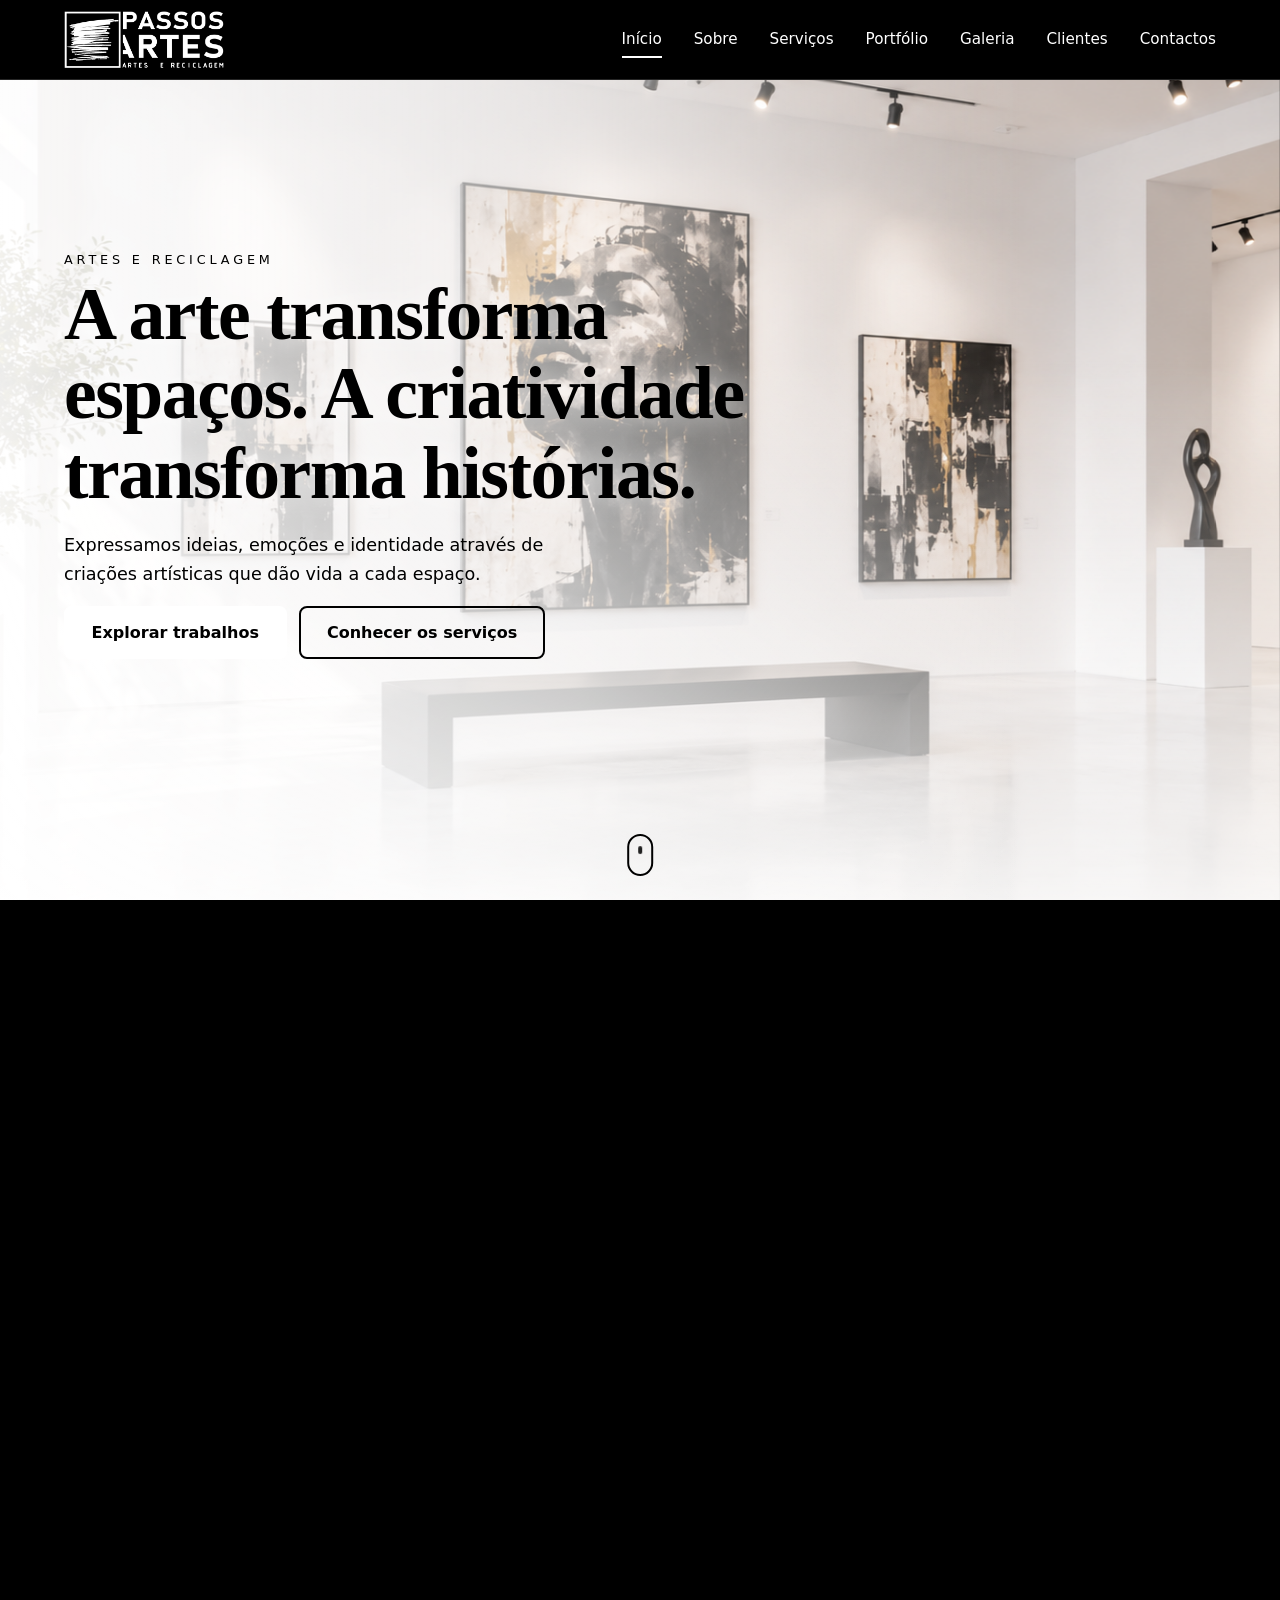
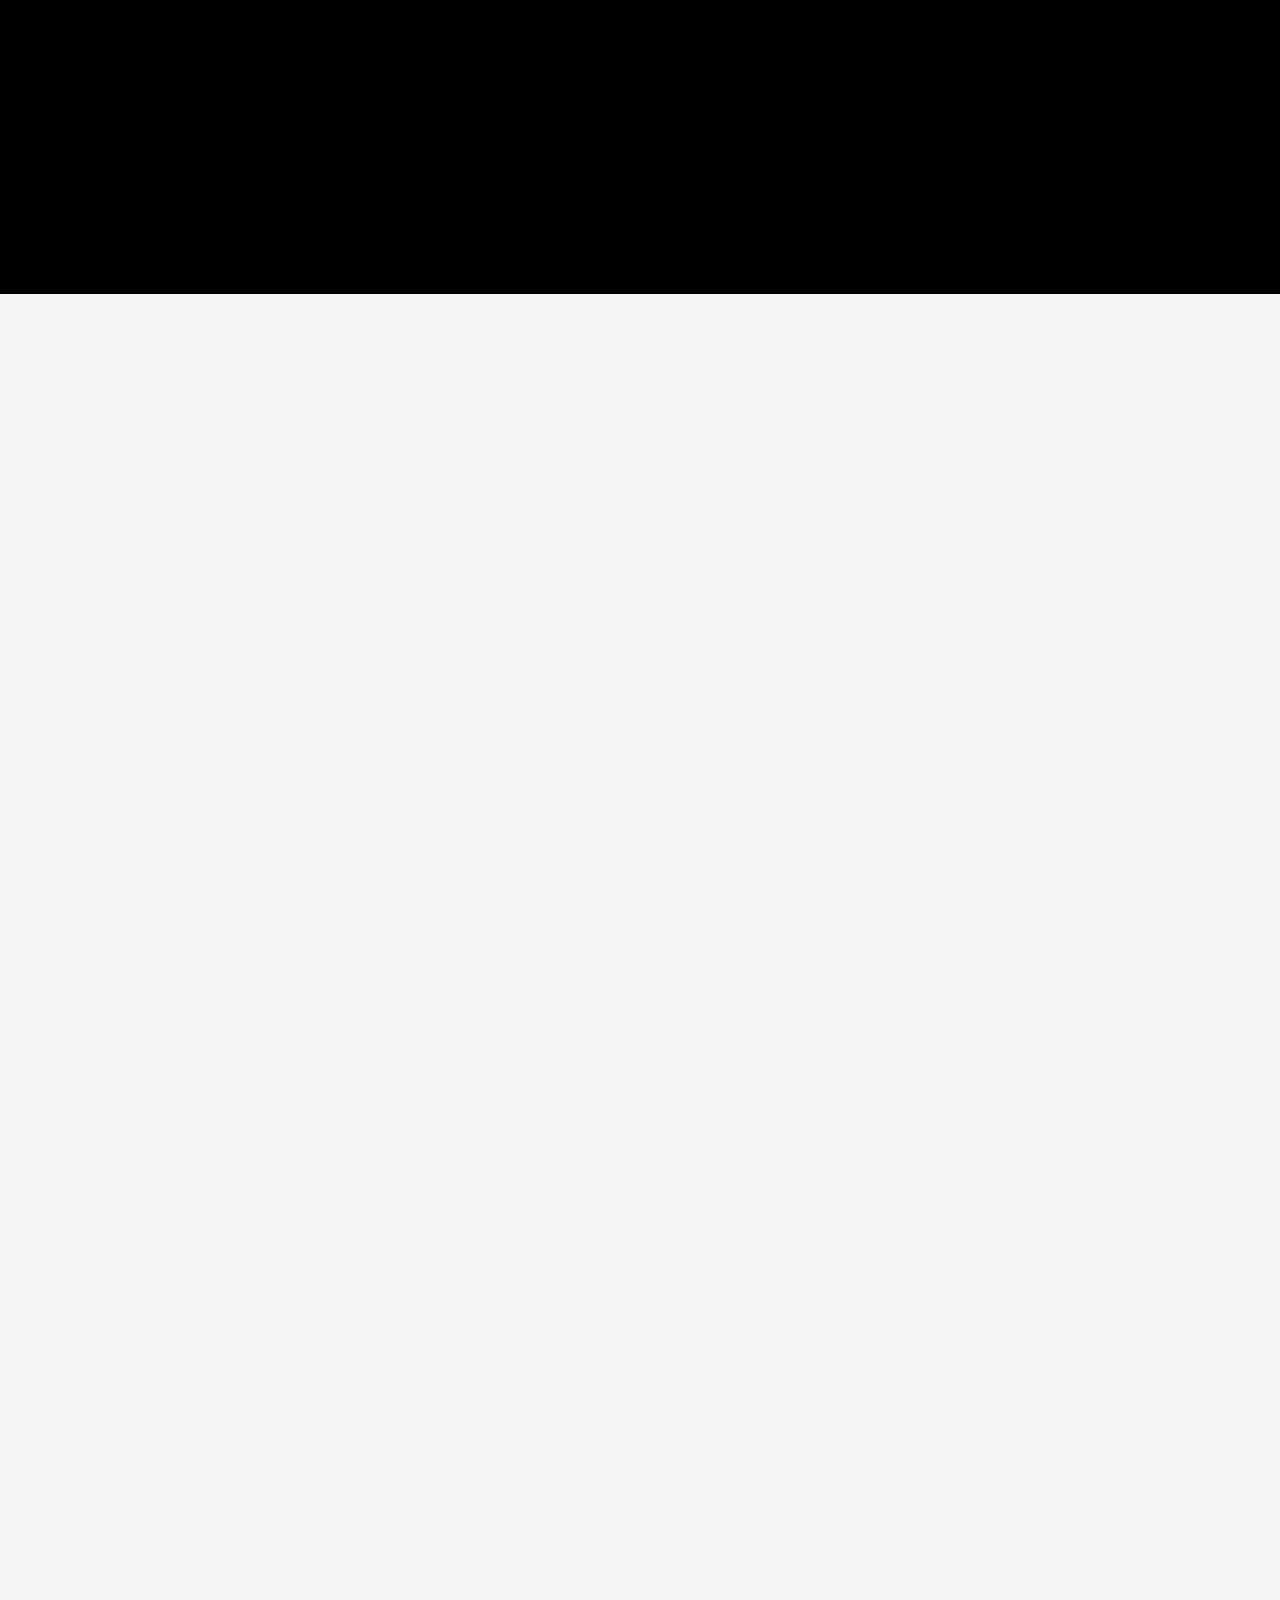
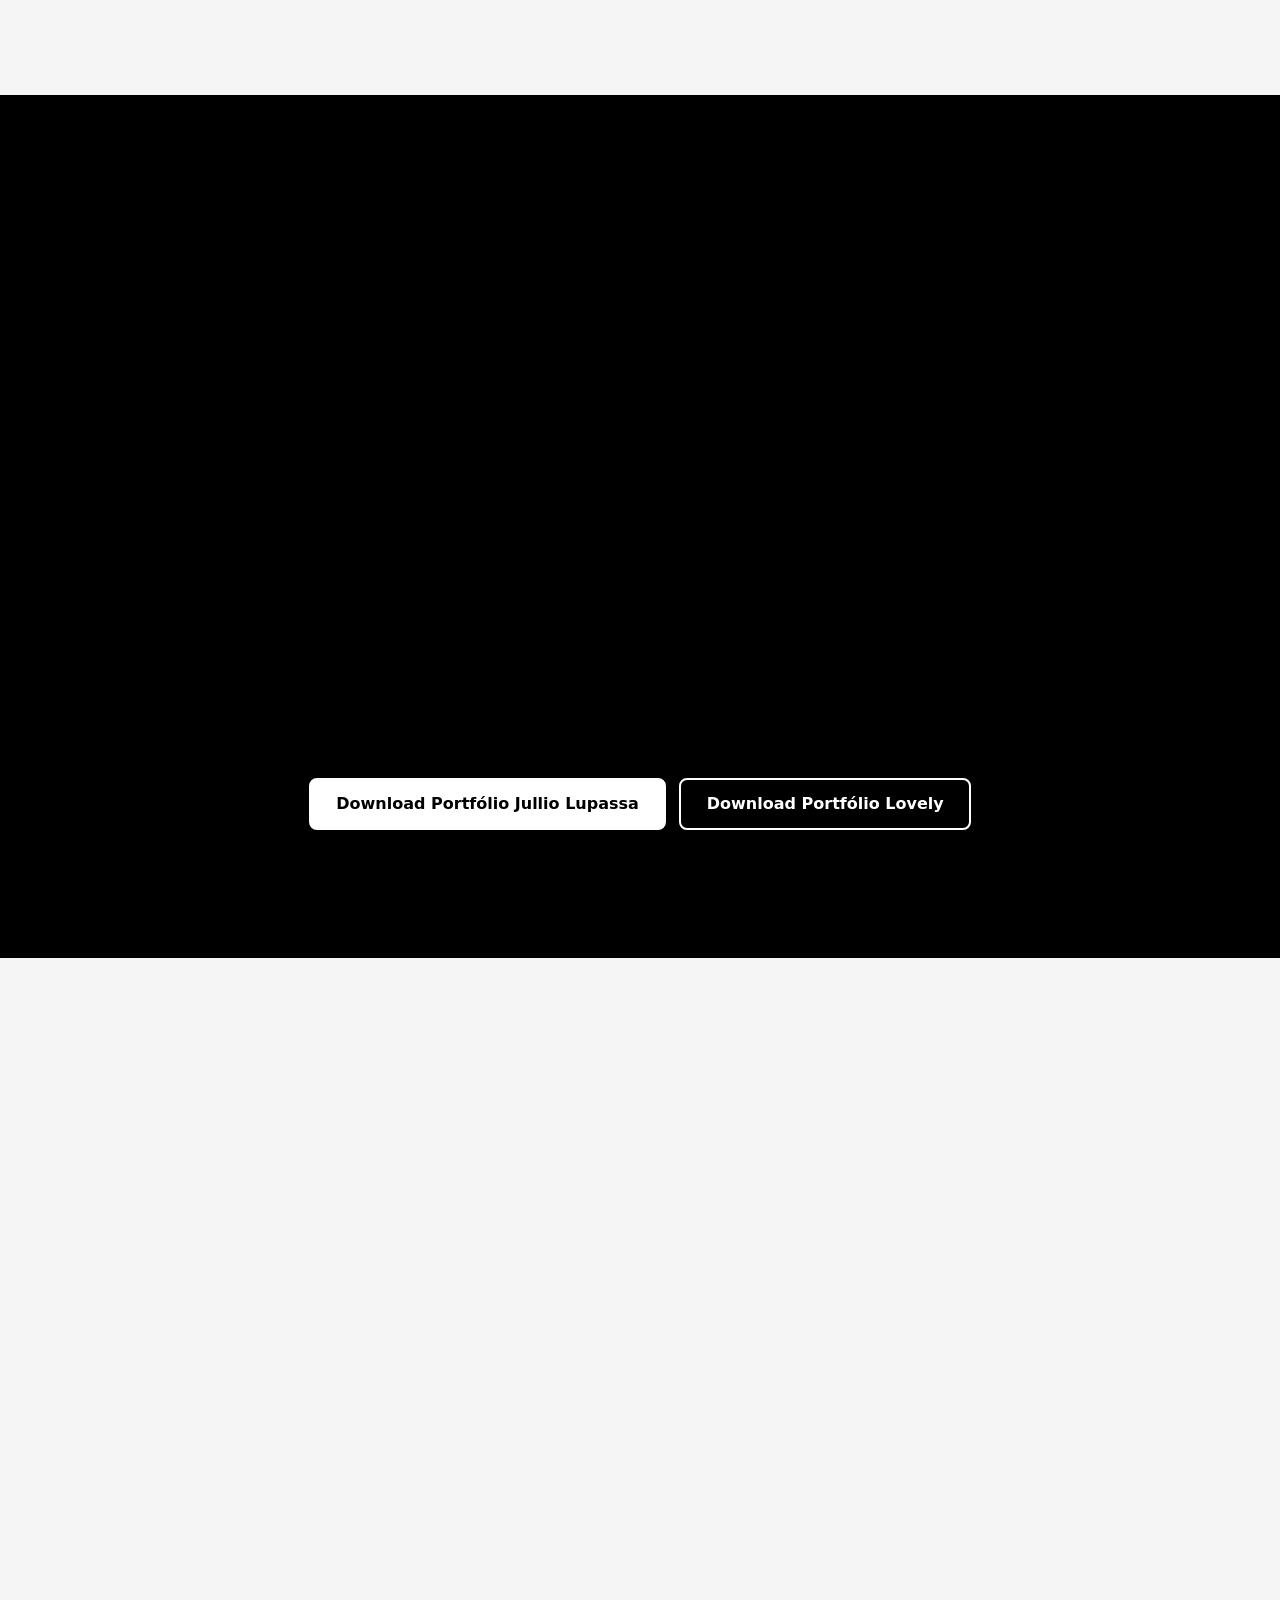
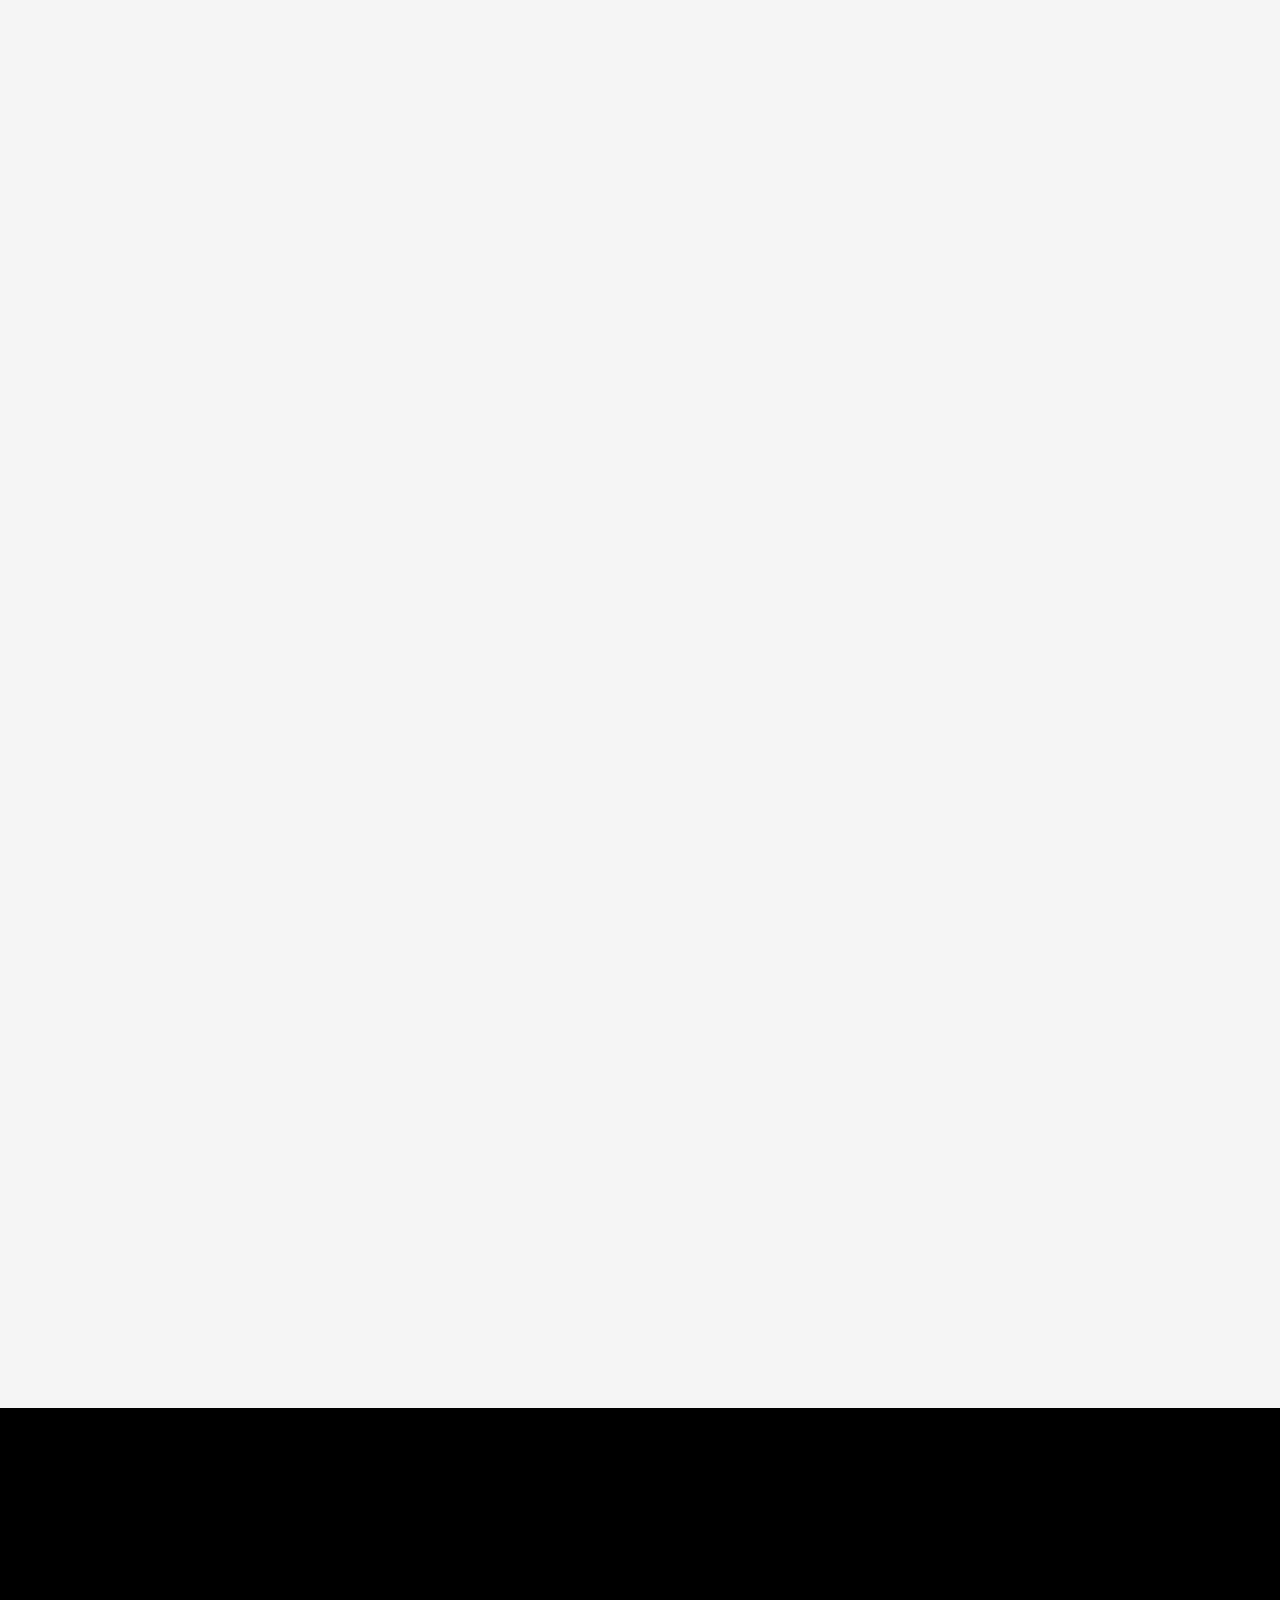
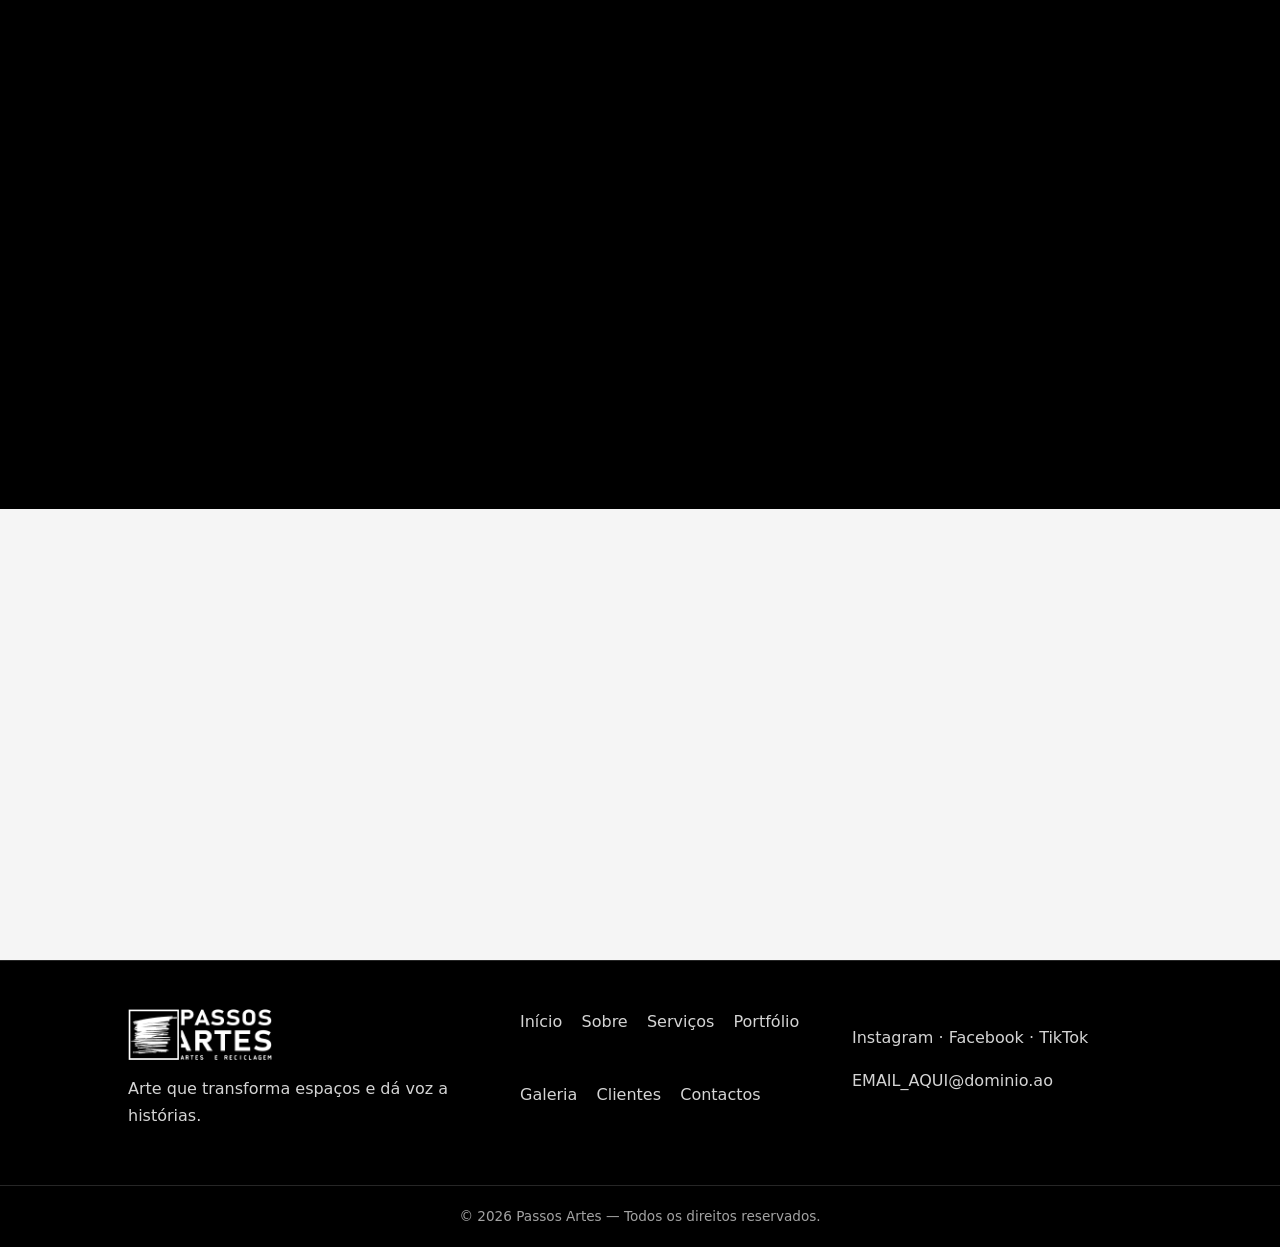
<file: index.html>
<!DOCTYPE html>
<html lang="pt-AO">

<head>
  <meta charset="utf-8">
  <meta name="viewport" content="width=device-width, initial-scale=1">
  <!-- SEGURANÇA: só o Google Fonts foi autorizado para além do próprio site. Se self-hostares as fontes, volta a 'self'. -->
  <meta http-equiv="Content-Security-Policy"
    content="default-src 'self'; script-src 'self'; style-src 'self' https://fonts.googleapis.com; font-src https://fonts.gstatic.com; img-src 'self' data:; connect-src 'none'; object-src 'none'; base-uri 'none'; form-action 'none'">
  <meta name="referrer" content="strict-origin-when-cross-origin">
  <meta name="robots" content="noindex, nofollow">
  <!-- LEMBRAR: remover quando o site for publicado com conteúdo real -->
  <title>Passos Artes — Artes e Reciclagem</title>
  <meta name="description" content="Passos Artes — Artes e Reciclagem. Website em construção.">
  <link rel="preconnect" href="https://fonts.googleapis.com">
  <link rel="preconnect" href="https://fonts.gstatic.com" crossorigin>
  <link rel="stylesheet"
    href="https://fonts.googleapis.com/css2?family=Manrope:wght@400;600;800&family=Playfair+Display:ital,wght@0,600;1,500&display=swap">
  <link rel="stylesheet" href="style.css">
  <script src="script.js" defer></script>
</head>

<body>
  <a class="skip" href="#inicio">Saltar para o conteúdo</a>

  <!-- ===== CABEÇALHO / MENU ===== -->
  <header class="nav" id="topo">
    <a class="logo" href="#inicio" aria-label="Passos Artes — início"><img src="img/logo-horizontal.png"
        alt="Passos Artes — Artes e Reciclagem" width="1199" height="424"></a>
    <button class="burger" type="button" aria-expanded="false" aria-controls="menu"
      aria-label="Abrir menu"><span></span><span></span></button>
    <nav id="menu" class="menu" aria-label="Principal">
      <a href="#inicio">Início</a><a href="#sobre">Sobre</a><a href="#servicos">Serviços</a><a
        href="#portfolio">Portfólio</a><a href="#galeria">Galeria</a><a href="#clientes">Clientes</a><a
        href="#contactos">Contactos</a>
    </nav>
  </header>

  <main>
    <!-- ===== INÍCIO (hero) ===== -->
    <section id="inicio" class="hero">
      <div class="hero__bg" aria-hidden="true"></div>
      <div class="hero__content">
        <p class="eyebrow rv">Artes e Reciclagem</p>
        <h1 class="rv"><span class="hero__escala">A arte transforma espaços. A criatividade transforma histórias.</span>
        </h1>
        <p class="lead rv">Expressamos ideias, emoções e identidade através de criações artísticas que dão vida a cada
          espaço.</p>
        <div class="actions rv">
          <a class="btn btn--light" href="#galeria">Explorar trabalhos</a>
          <a class="btn btn--ghost" href="#servicos">Conhecer os serviços</a>
        </div>
      </div>
      <!-- LEMBRAR: estas miniaturas devem mostrar as fotos mais recentes da galeria (trocar src/alt) -->
      <ul class="hero__faixa" aria-label="Trabalhos recentes">
        <li class="f1"><img src="img/obra-1.jpg" alt="Mural «Encontro de vozes»" width="1017" height="1280"
            loading="lazy"></li>
        <li class="f2"><img src="img/obra-2.jpg" alt="Colar pintado à mão" width="846" height="1280" loading="lazy">
        </li>
        <li class="f3"><img src="img/obra-3.jpg" alt="Camisola «O traço que cresce»" width="1280" height="1180"
            loading="lazy"></li>
        <li class="f4"><img src="img/obra-4.jpg" alt="Moda pintada à mão" width="853" height="1280" loading="lazy"></li>
      </ul>
      <a class="scroll" href="#sobre" aria-label="Descer para a secção Sobre"><span></span></a>
    </section>

    <!-- ===== SOBRE ===== -->
    <section id="sobre" class="sec dark">
      <div class="wrap sobre">
        <figure class="sobre__foto rv rv-img" data-orientacao>
          <img src="img/foto-dos-ceos.JPEG" alt="Fotos dos proprietários da Passos Artes" width="1280" height="853"
            loading="lazy">
        </figure>
        <div class="sobre__texto">
          <h2 class="title rv">Por detrás de cada criação, existe uma história.</h2>
          <!-- LEMBRAR: texto provisório, substituir pelo oficial da empresa -->
          <p class="rv">A Passos Artes é uma empresa dedicada à expressão artística e à criação de trabalhos que
            valorizam a criatividade, a identidade e a beleza dos espaços.</p>
          <p class="rv">Através das nossas criações e serviços artísticos, procuramos transformar ideias em experiências
            visuais, dando forma a projetos que expressam personalidade e originalidade.</p>
          <p class="rv">Acreditamos que a arte vai além da decoração: é uma forma de comunicar, inspirar e criar
            ligações.</p>
        </div>
      </div>
    </section>

    <!-- ===== SERVIÇOS (a grelha adapta-se a qualquer quantidade de cartões) ===== -->
    <section id="servicos" class="sec light">
      <div class="wrap">
        <h2 class="title rv">Serviços</h2>
        <p class="sub rv">Exemplos provisórios, a confirmar com a empresa.</p>
        <ul class="servicos">
          <li class="servico rv">
            <span class="servico__n">01</span>
            <!-- LEMBRAR: foto provisória do serviço (img/obra-1.jpg). Troca por uma foto específica deste serviço -->
            <div class="servico__foto"><img src="img/obra-1.jpg" alt="Mural «Encontro de vozes»" width="1017"
                height="1280" loading="lazy"></div>
            <h3>Pintura Artística</h3>
            <p>Criações artísticas desenvolvidas para transmitir ideias, emoções e identidade através da pintura.</p>
            <a class="btn btn--dark"
              data-wa="Olá, tenho interesse no serviço Pintura Artística. Gostaria de obter mais informações."
              href="#contactos">Pedir orçamento</a>
          </li>
          <li class="servico rv">
            <span class="servico__n">02</span>
            <!-- LEMBRAR: foto provisória do serviço (img/obra-4.jpg). Troca por uma foto específica deste serviço -->
            <div class="servico__foto"><img src="img/obra-4.jpg" alt="Moda pintada à mão" width="853" height="1280"
                loading="lazy"></div>
            <h3>Quadros Personalizados</h3>
            <p>Trabalhos artísticos personalizados, pensados para representar diferentes estilos e preferências.</p>
            <a class="btn btn--dark"
              data-wa="Olá, tenho interesse no serviço Quadros Personalizados. Gostaria de obter mais informações."
              href="#contactos">Pedir orçamento</a>
          </li>
          <li class="servico rv">
            <span class="servico__n">03</span>
            <!-- LEMBRAR: foto provisória do serviço (img/obra-2.jpg). Troca por uma foto específica deste serviço -->
            <div class="servico__foto"><img src="img/obra-2.jpg" alt="Colar pintado à mão" width="846" height="1280"
                loading="lazy"></div>
            <h3>Arte Decorativa</h3>
            <p>Composições artísticas que acrescentam personalidade e expressão visual aos ambientes.</p>
            <a class="btn btn--dark"
              data-wa="Olá, tenho interesse no serviço Arte Decorativa. Gostaria de obter mais informações."
              href="#contactos">Pedir orçamento</a>
          </li>
          <li class="servico rv">
            <span class="servico__n">04</span>
            <!-- LEMBRAR: foto provisória do serviço (img/obra-3.jpg). Troca por uma foto específica deste serviço -->
            <div class="servico__foto"><img src="img/obra-3.jpg" alt="Camisola «O traço que cresce»" width="1280"
                height="1180" loading="lazy"></div>
            <h3>Projetos Artísticos</h3>
            <p>Desenvolvimento de trabalhos criativos adaptados às necessidades e ideias de cada projeto.</p>
            <a class="btn btn--dark"
              data-wa="Olá, tenho interesse no serviço Projetos Artísticos. Gostaria de obter mais informações."
              href="#contactos">Pedir orçamento</a>
          </li>
        </ul>
      </div>
    </section>

    <!-- ===== PORTFÓLIO ===== -->
    <section id="portfolio" class="sec dark">
      <div class="wrap">
        <h2 class="title rv">Portfólio</h2>

        </p>
        <div class="folio">
          <figure class="ph rv">
            <figcaption>Obra 1</figcaption>
          </figure>
          <figure class="ph rv">
            <figcaption>Obra 2</figcaption>
          </figure>
          <figure class="ph rv">
            <figcaption>Obra 3</figcaption>
          </figure>
        </div>
      </div>
      <div class="download-folio-ceos actions">
        <a href="pdf-portfolio/jullio-lupassa.pdf" target="_blank" download class="btn btn--light">Download Portfólio
          Jullio Lupassa</a>
        <a href="pdf-portfolio/jullio-lupassa.pdf" target="_blank" download class="btn btn--ghost">Download Portfólio
          Lovely</a>
      </div>
    </section>

    <!-- ===== GALERIA (descrição à esquerda, foto à direita; revelação em sequência) ===== -->
    <section id="galeria" class="sec light">
      <div class="wrap">
        <h2 class="title rv">Galeria</h2>
        <div class="galeria">
          <article class="obra">
            <div class="obra__texto"><span class="obra__n">01</span>
              <h3>Mural «Encontro de vozes»</h3>
              <p>Mural pintado em muro exterior, com figuras em tons de terra. Descrição provisória.</p>
            </div>
            <!-- LEMBRAR: foto da obra em img/obra-1.jpg (trocar ficheiro e texto alternativo quando tiveres as definitivas) -->
            <button type="button" class="obra__foto" data-full="img/obra-1.jpg"
              data-alt="Mural «Encontro de vozes»"><img src="img/obra-1.jpg" alt="Mural «Encontro de vozes»"
                width="1017" height="1280" loading="lazy"></button>
          </article>
          <article class="obra">
            <div class="obra__texto"><span class="obra__n">02</span>
              <h3>Colar pintado à mão</h3>
              <p>Peça artesanal em suporte irregular, pintada à mão e montada com cordão. Descrição provisória.</p>
            </div>
            <!-- LEMBRAR: foto da obra em img/obra-2.jpg (trocar ficheiro e texto alternativo quando tiveres as definitivas) -->
            <button type="button" class="obra__foto" data-full="img/obra-2.jpg" data-alt="Colar pintado à mão"><img
                src="img/obra-2.jpg" alt="Colar pintado à mão" width="846" height="1280" loading="lazy"></button>
          </article>
          <article class="obra">
            <div class="obra__texto"><span class="obra__n">03</span>
              <h3>Camisola «O traço que cresce»</h3>
              <p>Pintura em aerógrafo sobre tecido, com uma mão que desenha uma árvore. Descrição provisória.</p>
            </div>
            <!-- LEMBRAR: foto da obra em img/obra-3.jpg (trocar ficheiro e texto alternativo quando tiveres as definitivas) -->
            <button type="button" class="obra__foto" data-full="img/obra-3.jpg"
              data-alt="Camisola «O traço que cresce»"><img src="img/obra-3.jpg" alt="Camisola «O traço que cresce»"
                width="1280" height="1180" loading="lazy"></button>
          </article>
          <article class="obra">
            <div class="obra__texto"><span class="obra__n">04</span>
              <h3>Moda pintada à mão</h3>
              <p>Peças de vestuário customizadas com retratos pintados. Descrição provisória.</p>
            </div>
            <!-- LEMBRAR: foto da obra em img/obra-4.jpg (trocar ficheiro e texto alternativo quando tiveres as definitivas) -->
            <button type="button" class="obra__foto" data-full="img/obra-4.jpg" data-alt="Moda pintada à mão"><img
                src="img/obra-4.jpg" alt="Moda pintada à mão" width="853" height="1280" loading="lazy"></button>
          </article>
        </div>
      </div>
    </section>

    <!-- ===== CLIENTES (nomes fictícios; a grelha adapta-se à quantidade) ===== -->
    <section id="clientes" class="sec dark">
      <div class="wrap">
        <h2 class="title rv">Parcerias que também contam histórias.</h2>
        <p class="sub rv">Cada colaboração representa uma oportunidade de criar, transformar e partilhar novas
          experiências.</p>
        <ul class="clientes">
          <li class="cliente rv">
            <!-- LEMBRAR: se tiveres o logótipo, usa <img src="img/clientes/logo-X.png" alt="Nova Era Group"> em vez do nome -->Nova
            Era Group
          </li>
          <li class="cliente rv">
            <!-- LEMBRAR: se tiveres o logótipo, usa <img src="img/clientes/logo-X.png" alt="Horizonte Criativo"> em vez do nome -->Horizonte
            Criativo
          </li>
          <li class="cliente rv">
            <!-- LEMBRAR: se tiveres o logótipo, usa <img src="img/clientes/logo-X.png" alt="Vision Business"> em vez do nome -->Vision
            Business
          </li>
          <li class="cliente rv">
            <!-- LEMBRAR: se tiveres o logótipo, usa <img src="img/clientes/logo-X.png" alt="Casa Moderna"> em vez do nome -->Casa
            Moderna
          </li>
          <li class="cliente rv">
            <!-- LEMBRAR: se tiveres o logótipo, usa <img src="img/clientes/logo-X.png" alt="Elite Concept"> em vez do nome -->Elite
            Concept
          </li>
          <li class="cliente rv">
            <!-- LEMBRAR: se tiveres o logótipo, usa <img src="img/clientes/logo-X.png" alt="Urban Space"> em vez do nome -->Urban
            Space
          </li>
          <li class="cliente rv">
            <!-- LEMBRAR: se tiveres o logótipo, usa <img src="img/clientes/logo-X.png" alt="Prisma Studio"> em vez do nome -->Prisma
            Studio
          </li>
          <li class="cliente rv">
            <!-- LEMBRAR: se tiveres o logótipo, usa <img src="img/clientes/logo-X.png" alt="Infinity Projects"> em vez do nome -->Infinity
            Projects
          </li>
        </ul>
      </div>
    </section>

    <!-- ===== CONTACTOS ===== -->
    <section id="contactos" class="sec light">
      <div class="wrap split">
        <h2 class="title rv">Vamos<br>conversar?</h2>
        <div class="rv">
          <p>O contacto é feito por WhatsApp, com uma mensagem já preparada.</p>
          <!-- LEMBRAR: o número de WhatsApp define-se no topo do script.js (WA_NUMBER) -->
          <a class="btn btn--dark" data-wa="Olá, gostaria de falar com a Passos Artes." href="#contactos">Abrir
            WhatsApp</a>
          <p class="muted wa-note" hidden>Número de WhatsApp por configurar (ver script.js).</p>
          <p class="muted">Telefone, localização: <span class="tag">por preencher</span></p>
        </div>
      </div>
    </section>
  </main>

  <!-- ===== RODAPÉ ===== -->
  <footer class="rodape">
    <div class="wrap rodape__grelha">
      <div class="rodape__marca">
        <img src="img/logo-horizontal.png" alt="Passos Artes" width="1199" height="424" loading="lazy">
        <p>Arte que transforma espaços e dá voz a histórias.</p>
      </div>
      <nav class="rodape__nav" aria-label="Rodapé">
        <a href="#inicio">Início</a><a href="#sobre">Sobre</a><a href="#servicos">Serviços</a><a
          href="#portfolio">Portfólio</a><a href="#galeria">Galeria</a><a href="#clientes">Clientes</a><a
          href="#contactos">Contactos</a>
      </nav>
      <div class="rodape__contacto">
        <!-- LEMBRAR: trocar os "#" pelos links oficiais das redes sociais (e acrescentar ícones, se quiseres) -->
        <p><a href="#" rel="noopener noreferrer">Instagram</a> · <a href="#" rel="noopener noreferrer">Facebook</a> · <a
            href="#" rel="noopener noreferrer">TikTok</a></p>
        <!-- LEMBRAR: trocar pelo email oficial (também no mailto:) -->
        <p><a href="mailto:EMAIL_AQUI@dominio.ao">EMAIL_AQUI@dominio.ao</a></p>
      </div>
    </div>
    <p class="rodape__fim">© <span id="ano"></span> Passos Artes — Todos os direitos reservados.</p>
  </footer>

  <!-- Botão fixo do WhatsApp (o número vem do script.js) -->
  <a class="wa-fixed" data-wa="Olá, gostaria de falar com a Passos Artes." href="#contactos"
    aria-label="Falar no WhatsApp">WhatsApp</a>

  <dialog class="lb" aria-label="Imagem ampliada">
    <button type="button" class="lb__x" aria-label="Fechar">×</button>
    <button type="button" class="lb__p" aria-label="Anterior">‹</button>
    <img alt="" width="1280" height="720">
    <button type="button" class="lb__n" aria-label="Seguinte">›</button>
  </dialog>
</body>

</html>
</file>
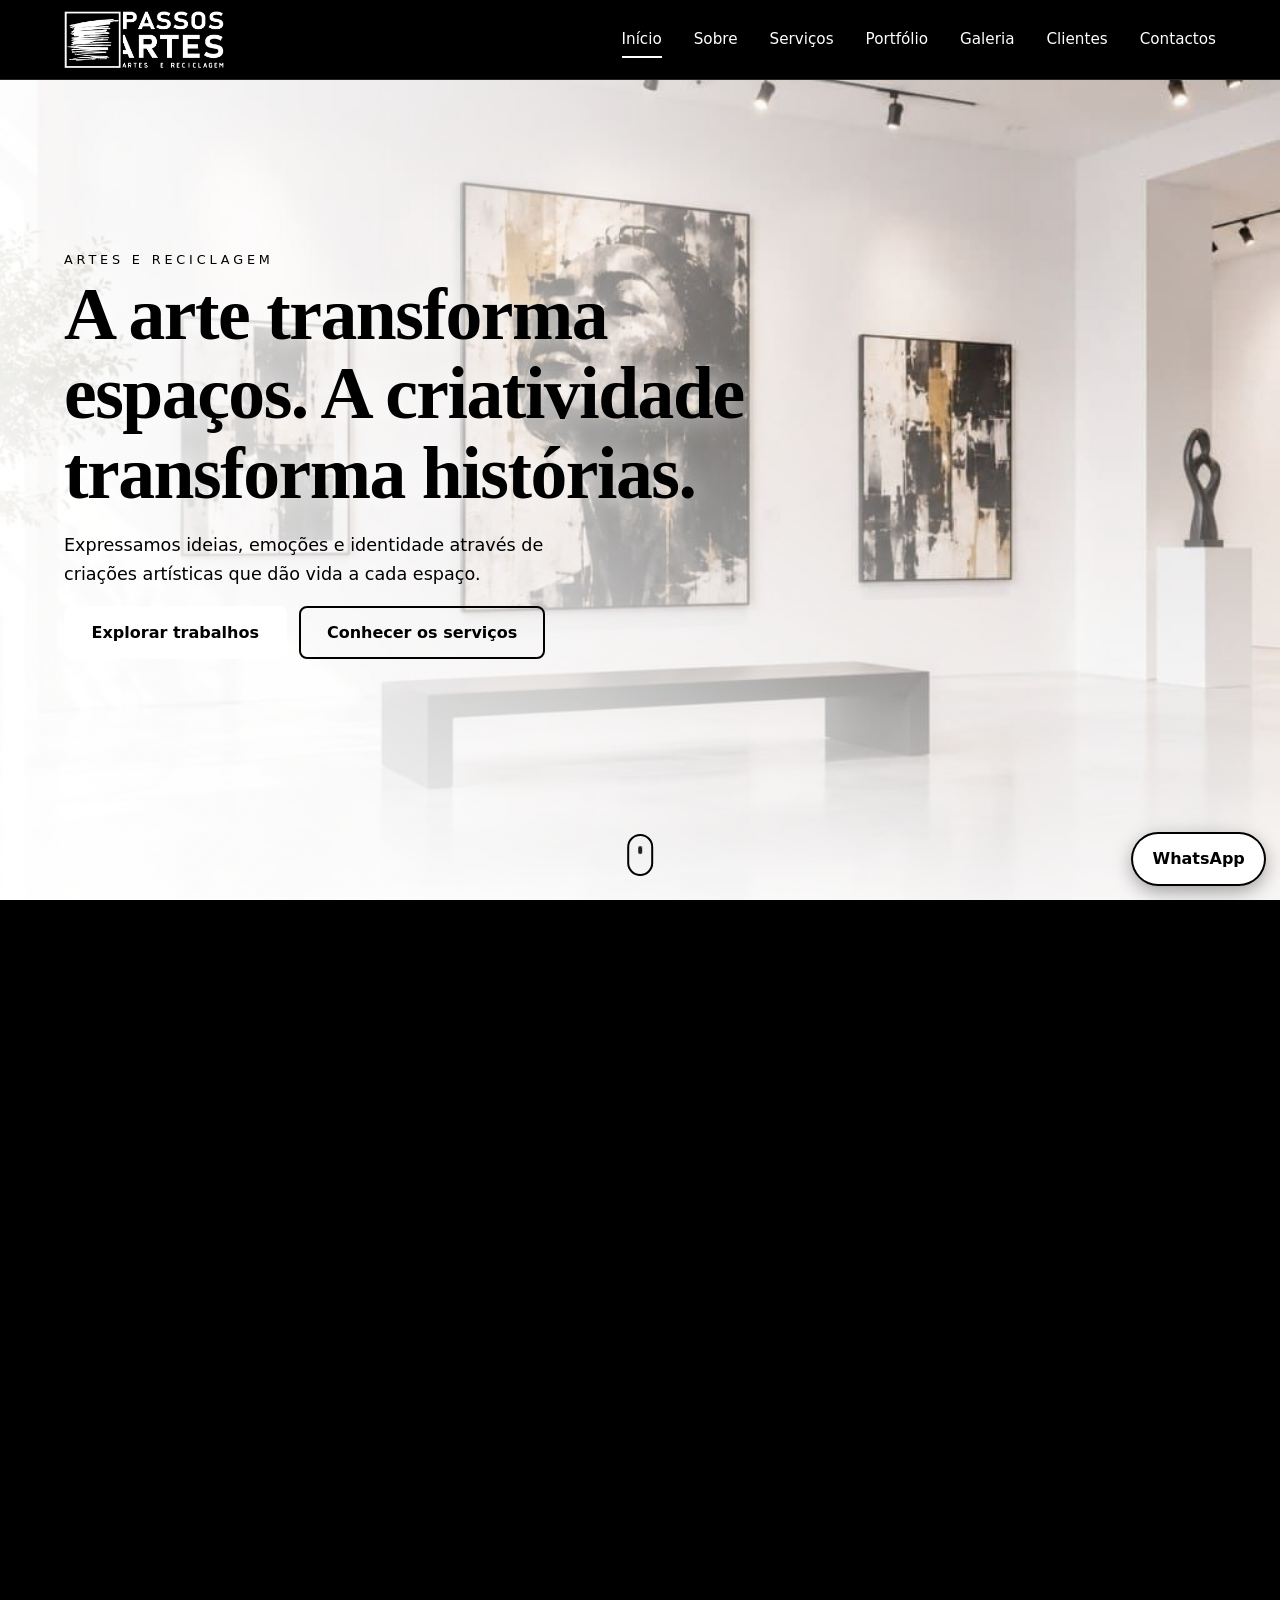
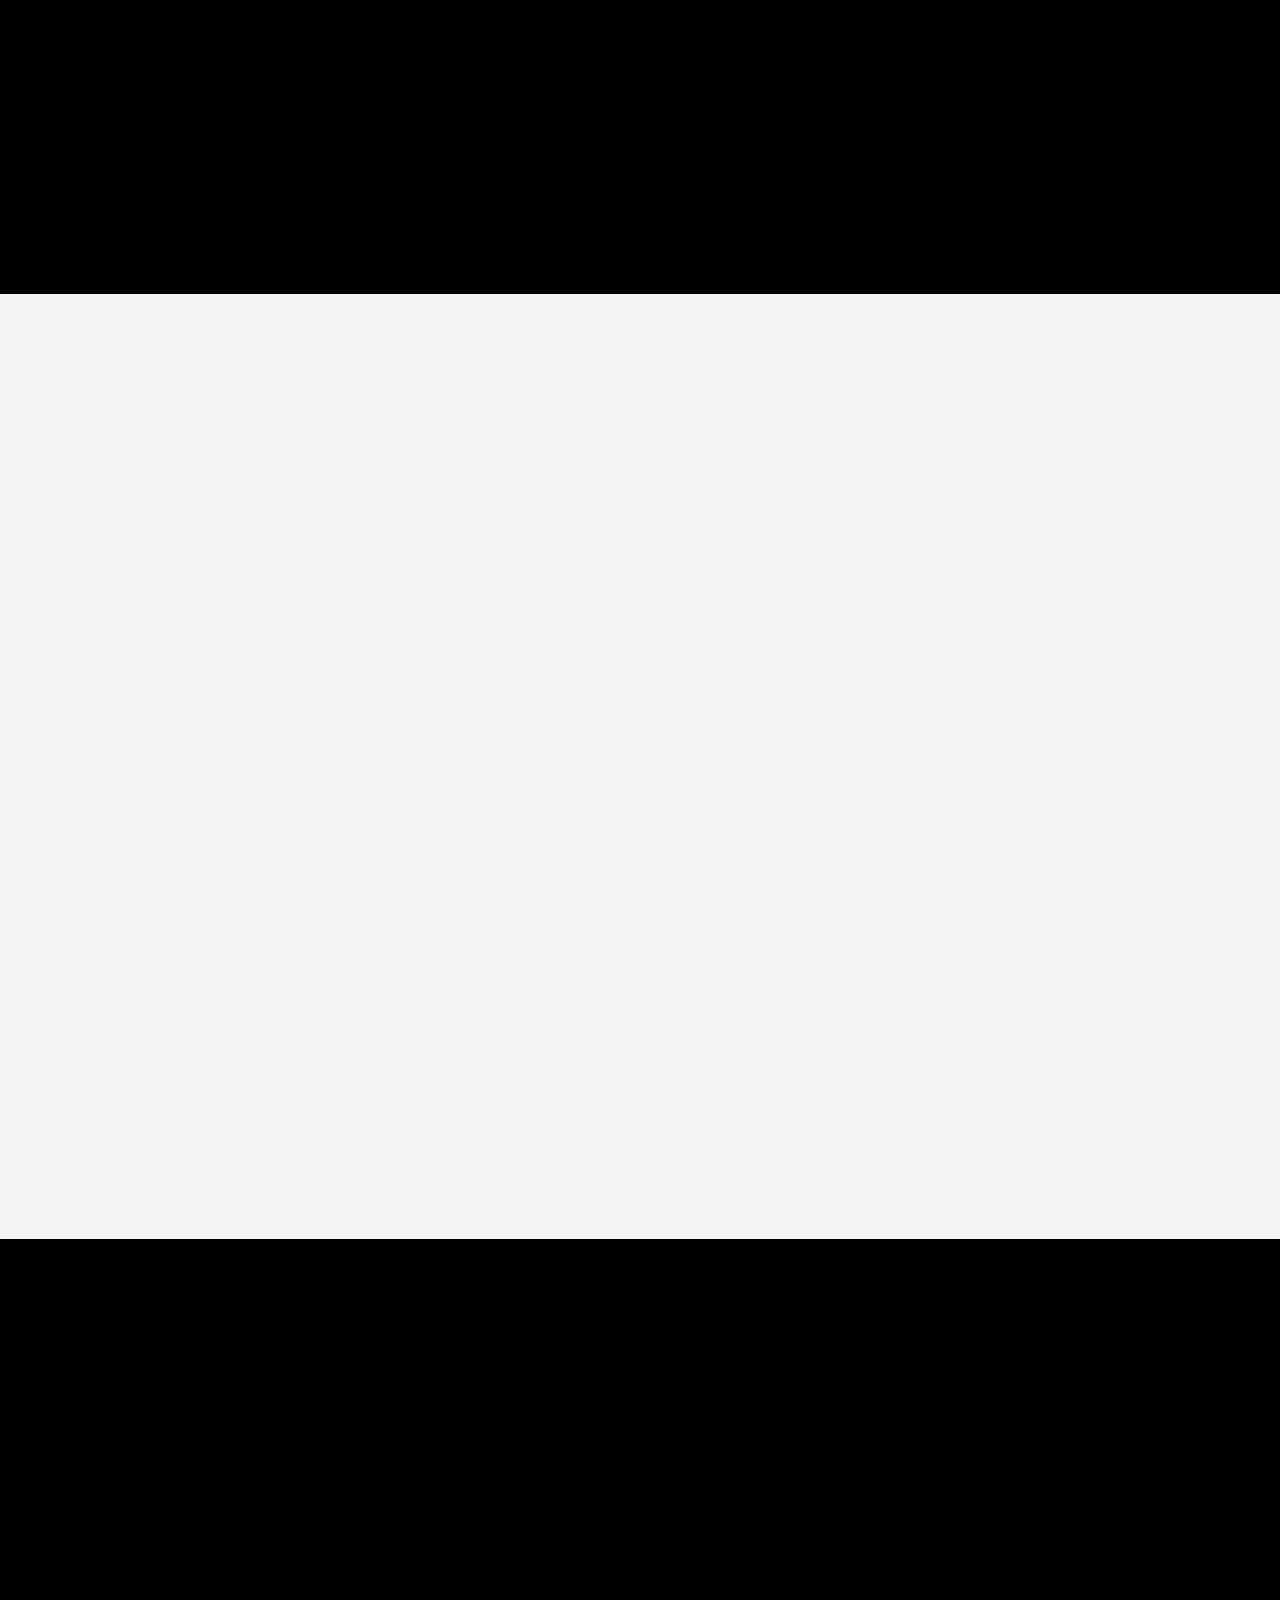
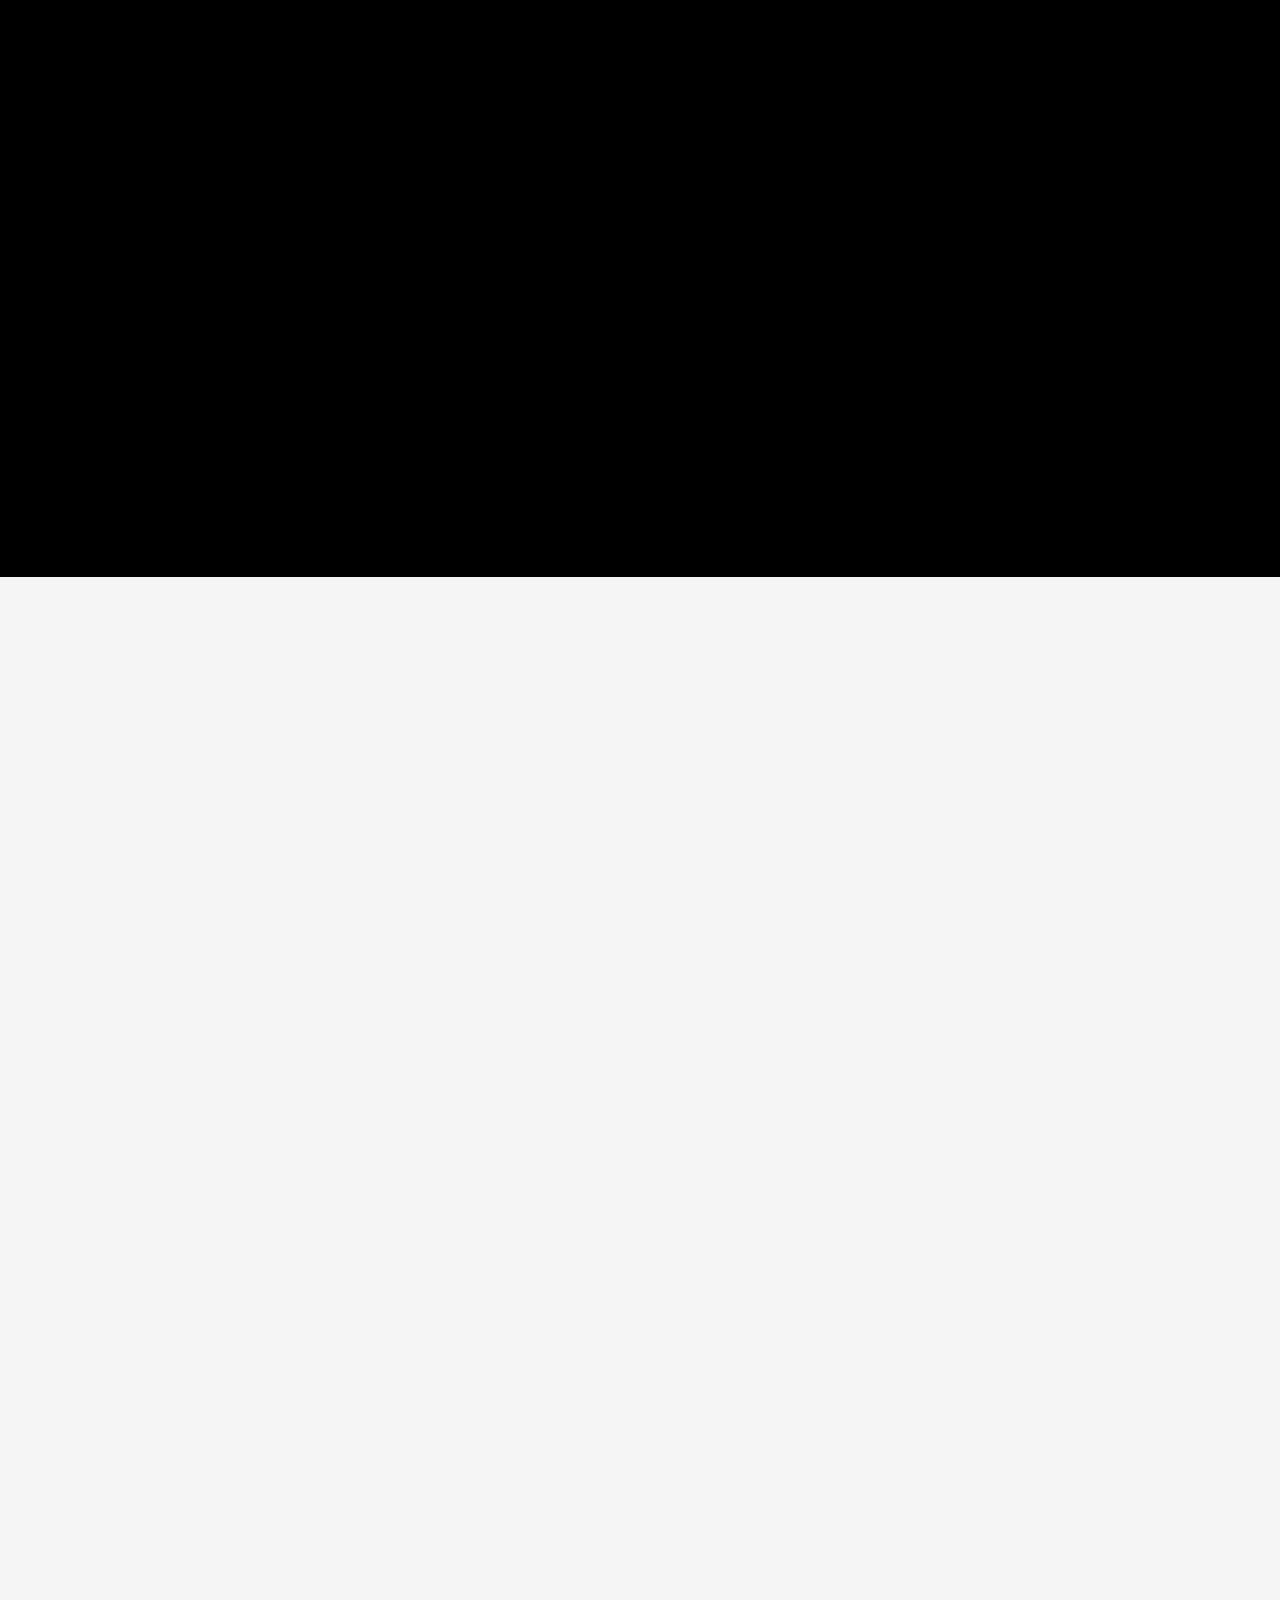
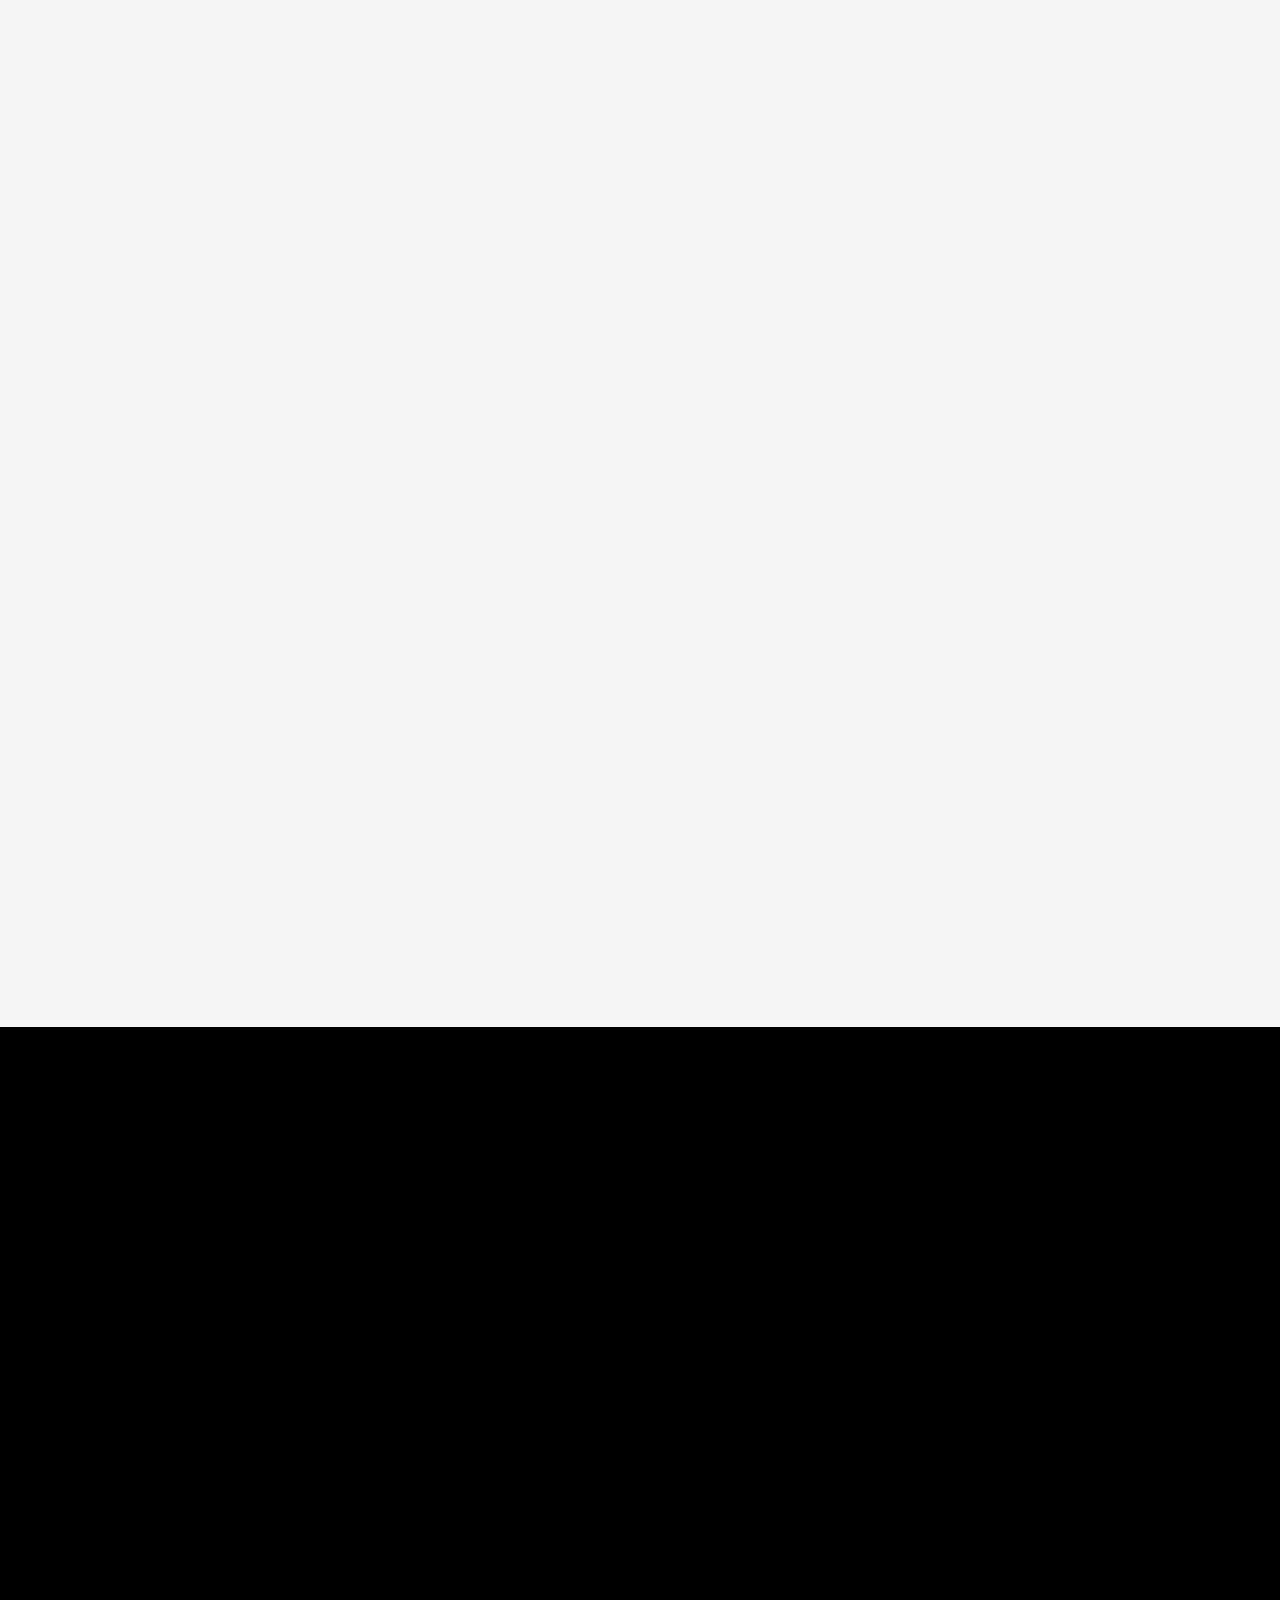
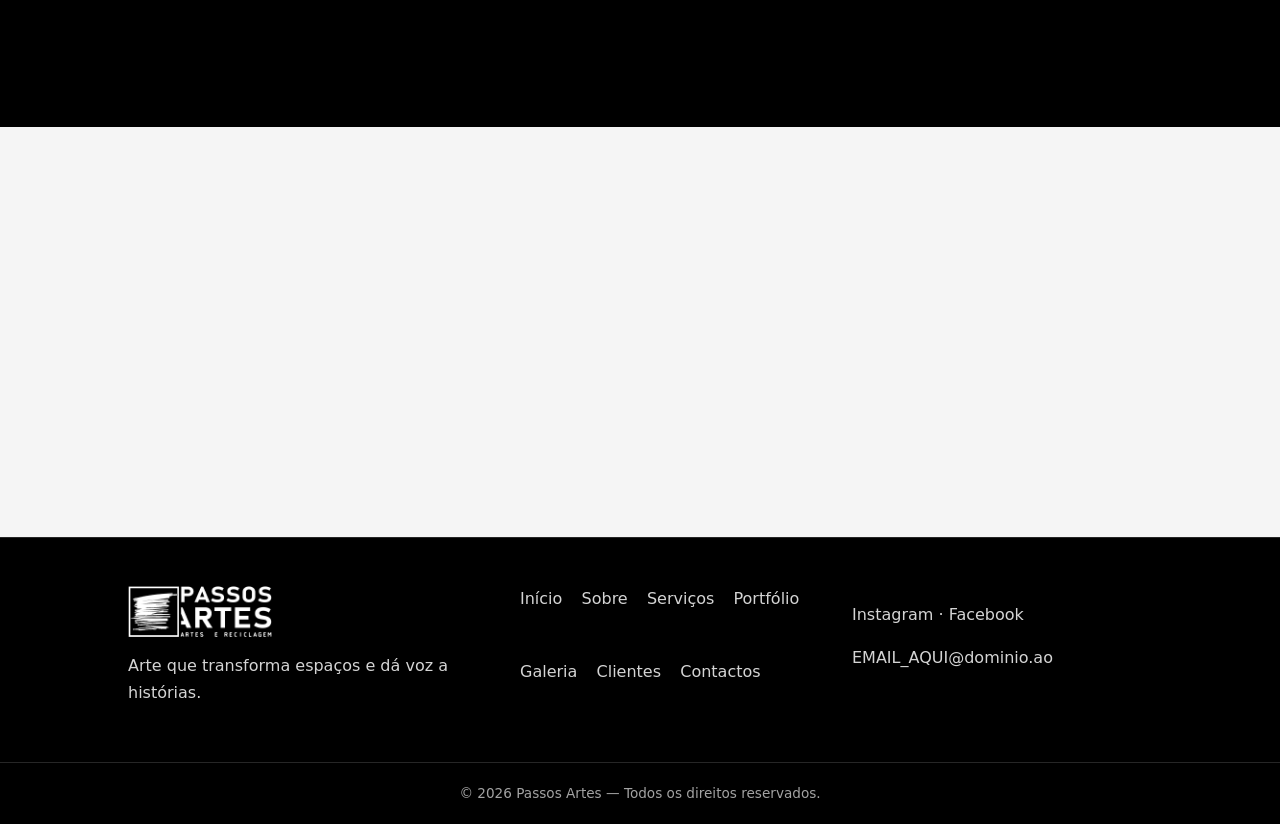
<file: frontend/index.html>
<!DOCTYPE html>
<html lang="pt-AO">

<head>
  <meta charset="utf-8">
  <meta name="viewport" content="width=device-width, initial-scale=1">
  <!-- SEGURANÇA: só o Google Fonts foi autorizado para além do próprio site. Se self-hostares as fontes, volta a 'self'. -->
  <meta http-equiv="Content-Security-Policy"
    content="default-src 'self'; script-src 'self'; style-src 'self' https://fonts.googleapis.com; font-src https://fonts.gstatic.com; img-src 'self' data:; connect-src 'none'; object-src 'none'; base-uri 'none'; form-action 'none'">
  <meta name="referrer" content="strict-origin-when-cross-origin">
  <meta name="robots" content="noindex, nofollow">
  <!-- LEMBRAR: remover quando o site for publicado com conteúdo real -->
  <title>Passos Artes — Artes e Reciclagem</title>
  <meta name="description" content="Passos Artes — Artes e Reciclagem. Website em construção.">
  <link rel="preconnect" href="https://fonts.googleapis.com">
  <link rel="preconnect" href="https://fonts.gstatic.com" crossorigin>
  <link rel="stylesheet"
    href="https://fonts.googleapis.com/css2?family=Manrope:wght@400;600;800&family=Playfair+Display:ital,wght@0,600;1,500&display=swap">
  <link rel="stylesheet" href="style.css">
  <script src="script.js" defer></script>
</head>

<body>
  <a class="skip" href="#inicio">Saltar para o conteúdo</a>

  <!-- ===== CABEÇALHO / MENU ===== -->
  <header class="nav" id="topo">
    <a class="logo" href="#inicio" aria-label="Passos Artes — início"><img src="img/logo-horizontal.png"
        alt="Passos Artes — Artes e Reciclagem" width="1199" height="424"></a>
    <button class="burger" type="button" aria-expanded="false" aria-controls="menu"
      aria-label="Abrir menu"><span></span><span></span></button>
    <nav id="menu" class="menu" aria-label="Principal">
      <a href="#inicio">Início</a><a href="#sobre">Sobre</a><a href="#servicos">Serviços</a><a
        href="#portfolio">Portfólio</a><a href="#galeria">Galeria</a><a href="#clientes">Clientes</a><a
        href="#contactos">Contactos</a>
    </nav>
  </header>

  <main>
    <!-- ===== INÍCIO (hero) ===== -->
    <section id="inicio" class="hero">
      <div class="hero__bg" aria-hidden="true"></div>
      <div class="hero__content">
        <p class="eyebrow rv">Artes e Reciclagem</p>
        <h1 class="rv"><span class="hero__escala">A arte transforma espaços. A criatividade transforma histórias.</span>
        </h1>
        <p class="lead rv">Expressamos ideias, emoções e identidade através de criações artísticas que dão vida a cada
          espaço.</p>
        <div class="actions rv">
          <a class="btn btn--light" href="#galeria">Explorar trabalhos</a>
          <a class="btn btn--ghost" href="#servicos">Conhecer os serviços</a>
        </div>
      </div>
      <!-- LEMBRAR: estas miniaturas devem mostrar as fotos mais recentes da galeria (trocar src/alt) -->
      <ul class="hero__faixa" aria-label="Trabalhos recentes">
        <li class="f1"><img src="img/obra-1.jpg" alt="Mural «Encontro de vozes»" width="1017" height="1280"
            loading="lazy"></li>
        <li class="f2"><img src="img/obra-2.jpg" alt="Colar pintado à mão" width="846" height="1280" loading="lazy">
        </li>
        <li class="f3"><img src="img/obra-3.jpg" alt="Camisola «O traço que cresce»" width="1280" height="1180"
            loading="lazy"></li>
        <li class="f4"><img src="img/obra-4.jpg" alt="Moda pintada à mão" width="853" height="1280" loading="lazy"></li>
      </ul>
      <a class="scroll" href="#sobre" aria-label="Descer para a secção Sobre"><span></span></a>
    </section>

    <!-- ===== SOBRE ===== -->
    <section id="sobre" class="sec dark">
      <div class="wrap sobre">
        <figure class="sobre__foto rv rv-img" data-orientacao>
          <img src="img/foto-dos-ceos.jpg" alt="Foto dos proprietários da Passos Artes" loading="lazy">
        </figure>
        <div class="sobre__texto">
          <h2 class="title rv">Por detrás de cada criação, existe uma história.</h2>
          <!-- LEMBRAR: texto provisório, substituir pelo oficial da empresa -->
          <p class="rv">A Passos Artes é uma empresa dedicada à expressão artística e à criação de trabalhos que
            valorizam a criatividade, a identidade e a beleza dos espaços.</p>
          <p class="rv">Através das nossas criações e serviços artísticos, procuramos transformar ideias em experiências
            visuais, dando forma a projetos que expressam personalidade e originalidade.</p>
          <p class="rv">Acreditamos que a arte vai além da decoração: é uma forma de comunicar, inspirar e criar
            ligações.</p>
        </div>
      </div>
    </section>

    <!-- ===== SERVIÇOS (a grelha adapta-se a qualquer quantidade de cartões) ===== -->
    <section id="servicos" class="sec light">
      <div class="wrap">
        <h2 class="title rv">Serviços</h2>
        <p class="sub rv">Quatro categorias artísticas, cada uma com as suas modalidades.</p>
        <ul class="servicos">
          <li class="servico rv">
            <span class="servico__n">01</span>
            <!-- LEMBRAR: foto provisória (img/obra-3.jpg). Troca por uma foto da categoria Desenho -->
            <div class="servico__foto"><img src="img/obra-3.jpg" alt="Camisola «O traço que cresce»" width="1280"
                height="1180" loading="lazy"></div>
            <h3>Desenho</h3>
            <!-- LEMBRAR: descrição provisória, pode ser ajustada -->
            <p>Expressão artística através de diferentes técnicas e materiais de desenho.</p>
            <!-- LEMBRAR: modalidades fornecidas pelo cliente. Para acrescentar uma, junta um <li> -->
            <ul class="servico__modalidades" aria-label="Modalidades de Desenho">
              <li>Lápis</li>
              <li>Carvão</li>
              <li>Tinta</li>
            </ul>
            <a class="btn btn--dark"
              data-wa="Olá, tenho interesse no serviço Desenho. Gostaria de obter mais informações."
              href="#contactos">Pedir orçamento</a>
          </li>
          <li class="servico rv">
            <span class="servico__n">02</span>
            <!-- LEMBRAR: foto provisória (img/obra-1.jpg). Troca por uma foto da categoria Pintura -->
            <div class="servico__foto"><img src="img/obra-1.jpg" alt="Mural «Encontro de vozes»" width="1017"
                height="1280" loading="lazy"></div>
            <h3>Pintura</h3>
            <!-- LEMBRAR: descrição provisória, pode ser ajustada -->
            <p>Criações artísticas desenvolvidas sobre diferentes superfícies e suportes.</p>
            <!-- LEMBRAR: modalidades fornecidas pelo cliente. Para acrescentar uma, junta um <li> -->
            <ul class="servico__modalidades" aria-label="Modalidades de Pintura">
              <li>Tela</li>
              <li>Parede</li>
              <li>Papel</li>
              <li>Roupa</li>
            </ul>
            <a class="btn btn--dark"
              data-wa="Olá, tenho interesse no serviço Pintura. Gostaria de obter mais informações."
              href="#contactos">Pedir orçamento</a>
          </li>
          <li class="servico rv">
            <span class="servico__n">03</span>
            <!-- LEMBRAR: foto provisória (img/obra-2.jpg). Troca por uma foto da categoria Escultura -->
            <div class="servico__foto"><img src="img/obra-2.jpg" alt="Colar pintado à mão" width="846" height="1280"
                loading="lazy"></div>
            <h3>Escultura</h3>
            <!-- LEMBRAR: descrição provisória, pode ser ajustada -->
            <p>Arte tridimensional trabalhada a partir de diferentes materiais e formas.</p>
            <!-- LEMBRAR: modalidades fornecidas pelo cliente. Para acrescentar uma, junta um <li> -->
            <ul class="servico__modalidades" aria-label="Modalidades de Escultura">
              <li>Barro</li>
              <li>Madeira</li>
              <li>Pedra</li>
              <li>Metal</li>
            </ul>
            <a class="btn btn--dark"
              data-wa="Olá, tenho interesse no serviço Escultura. Gostaria de obter mais informações."
              href="#contactos">Pedir orçamento</a>
          </li>
          <li class="servico rv">
            <span class="servico__n">04</span>
            <!-- LEMBRAR: foto provisória (img/obra-4.jpg). Troca por uma foto da categoria Cerâmica -->
            <div class="servico__foto"><img src="img/obra-4.jpg" alt="Moda pintada à mão" width="853" height="1280"
                loading="lazy"></div>
            <h3>Cerâmica</h3>
            <!-- LEMBRAR: descrição provisória, pode ser ajustada -->
            <p>Criação de peças artísticas e decorativas em cerâmica.</p>
            <!-- LEMBRAR: modalidades fornecidas pelo cliente. Para acrescentar uma, junta um <li> -->
            <ul class="servico__modalidades" aria-label="Modalidades de Cerâmica">
              <li>Vasos</li>
              <li>Potes</li>
            </ul>
            <a class="btn btn--dark"
              data-wa="Olá, tenho interesse no serviço Cerâmica. Gostaria de obter mais informações."
              href="#contactos">Pedir orçamento</a>
          </li>
        </ul>
      </div>
    </section>

    <!-- ===== PORTFÓLIO ===== -->
    <section id="portfolio" class="sec dark">
      <div class="wrap">
        <h2 class="title rv">Portfólio</h2>

        <div class="folio">
          <figure class="ph rv">
            <figcaption>
            </figcaption>
            <img src="img/obra-1.jpg" alt="Mural «Encontro de vozes»" width="1017" height="1280" loading="lazy">
          </figure>
          <figure class="ph rv">
            <figcaption>
            </figcaption>
            <img src="img/obra-2.jpg" alt="Colar pintado à mão" width="846" height="1280" loading="lazy">
          </figure>
          <figure class="ph rv">
            <figcaption>
            </figcaption>
            <img src="img/obra-4.jpg" alt="Camisola «O traço que cresce»" width="853" height="1280" loading="lazy">
          </figure>
        </div>
      </div>
      <p class="rv text-center">Faça download dos nossos portfólios:</p>
      <div class="download-folio-ceos actions">
        <a href="pdf-portfolio/jullio-lupassa.pdf" target="_blank" download class="btn btn--light rv"
          loading="lazy">Download Portfólio
          Jullio Lupassa</a>
        <a href="pdf-portfolio/jullio-lupassa.pdf" target="_blank" download class="btn btn--ghost rv"
          loading="lazy">Download Portfólio
          Lovely</a>
      </div>
    </section>

    <!-- ===== GALERIA (descrição à esquerda, foto à direita; revelação em sequência) ===== -->
    <section id="galeria" class="sec light">
      <div class="wrap">
        <h2 class="title rv">Galeria</h2>
        <div class="galeria">
          <article class="obra">
            <div class="obra__texto"><span class="obra__n">01</span>
              <h3>Mural «Encontro de vozes»</h3>
              <p>Mural pintado em muro exterior, com figuras em tons de terra. Descrição provisória.</p>
            </div>
            <!-- LEMBRAR: foto da obra em img/obra-1.jpg (trocar ficheiro e texto alternativo quando tiveres as definitivas) -->
            <button type="button" class="obra__foto" data-full="img/obra-1.jpg"
              data-alt="Mural «Encontro de vozes»"><img src="img/obra-1.jpg" alt="Mural «Encontro de vozes»"
                width="1017" height="1280" loading="lazy"></button>
          </article>
          <article class="obra">
            <div class="obra__texto"><span class="obra__n">02</span>
              <h3>Colar pintado à mão</h3>
              <p>Peça artesanal em suporte irregular, pintada à mão e montada com cordão. Descrição provisória.</p>
            </div>
            <!-- LEMBRAR: foto da obra em img/obra-2.jpg (trocar ficheiro e texto alternativo quando tiveres as definitivas) -->
            <button type="button" class="obra__foto" data-full="img/obra-2.jpg" data-alt="Colar pintado à mão"><img
                src="img/obra-2.jpg" alt="Colar pintado à mão" width="846" height="1280" loading="lazy"></button>
          </article>
          <article class="obra">
            <div class="obra__texto"><span class="obra__n">03</span>
              <h3>Camisola «O traço que cresce»</h3>
              <p>Pintura em aerógrafo sobre tecido, com uma mão que desenha uma árvore. Descrição provisória.</p>
            </div>
            <!-- LEMBRAR: foto da obra em img/obra-3.jpg (trocar ficheiro e texto alternativo quando tiveres as definitivas) -->
            <button type="button" class="obra__foto" data-full="img/obra-3.jpg"
              data-alt="Camisola «O traço que cresce»"><img src="img/obra-3.jpg" alt="Camisola «O traço que cresce»"
                width="1280" height="1180" loading="lazy"></button>
          </article>
          <article class="obra">
            <div class="obra__texto"><span class="obra__n">04</span>
              <h3>Moda pintada à mão</h3>
              <p>Peças de vestuário customizadas com retratos pintados. Descrição provisória.</p>
            </div>
            <!-- LEMBRAR: foto da obra em img/obra-4.jpg (trocar ficheiro e texto alternativo quando tiveres as definitivas) -->
            <button type="button" class="obra__foto" data-full="img/obra-4.jpg" data-alt="Moda pintada à mão"><img
                src="img/obra-4.jpg" alt="Moda pintada à mão" width="853" height="1280" loading="lazy"></button>
          </article>
        </div>
      </div>
    </section>

    <!-- ===== CLIENTES (nomes fictícios; a grelha adapta-se à quantidade) ===== -->
    <section id="clientes" class="sec dark">
      <div class="wrap">
        <h2 class="title rv">Parcerias que também contam histórias.</h2>
        <p class="sub rv">Cada colaboração representa uma oportunidade de criar, transformar e partilhar novas
          experiências.</p>
        <ul class="clientes">
          <li class="cliente rv">
            <!-- LEMBRAR: se tiveres o logótipo, usa <img src="img/clientes/logo-X.png" alt="Nova Era Group"> em vez do nome -->Nova
            Era Group
          </li>
          <li class="cliente rv">
            <!-- LEMBRAR: se tiveres o logótipo, usa <img src="img/clientes/logo-X.png" alt="Horizonte Criativo"> em vez do nome -->Horizonte
            Criativo
          </li>
          <li class="cliente rv">
            <!-- LEMBRAR: se tiveres o logótipo, usa <img src="img/clientes/logo-X.png" alt="Vision Business"> em vez do nome -->Vision
            Business
          </li>
          <li class="cliente rv">
            <!-- LEMBRAR: se tiveres o logótipo, usa <img src="img/clientes/logo-X.png" alt="Casa Moderna"> em vez do nome -->Casa
            Moderna
          </li>
          <li class="cliente rv">
            <!-- LEMBRAR: se tiveres o logótipo, usa <img src="img/clientes/logo-X.png" alt="Elite Concept"> em vez do nome -->Elite
            Concept
          </li>
          <li class="cliente rv">
            <!-- LEMBRAR: se tiveres o logótipo, usa <img src="img/clientes/logo-X.png" alt="Urban Space"> em vez do nome -->Urban
            Space
          </li>
          <li class="cliente rv">
            <!-- LEMBRAR: se tiveres o logótipo, usa <img src="img/clientes/logo-X.png" alt="Prisma Studio"> em vez do nome -->Prisma
            Studio
          </li>
          <li class="cliente rv">
            <!-- LEMBRAR: se tiveres o logótipo, usa <img src="img/clientes/logo-X.png" alt="Infinity Projects"> em vez do nome -->Infinity
            Projects
          </li>
        </ul>
      </div>
    </section>

    <!-- ===== CONTACTOS ===== -->
    <section id="contactos" class="sec light">
      <div class="wrap split">
        <h2 class="title rv">Vamos<br>conversar?</h2>
        <div class="rv">
          <p>Estamos aqui para ajudar! Entra em contacto connosco através do botão abaixo.</p>
          <!-- LEMBRAR: o número de WhatsApp define-se no topo do script.js (WA_NUMBER) -->
          <a class="btn btn--dark rv" data-wa="Olá, gostaria de falar com a Passos Artes." href="#contactos">Abrir
            WhatsApp</a>
          <p class="muted wa-note" hidden>Número de WhatsApp por configurar (ver script.js).</p>

        </div>
      </div>
    </section>
  </main>

  <!-- ===== RODAPÉ ===== -->
  <footer class="rodape">
    <div class="wrap rodape__grelha">
      <div class="rodape__marca">
        <img src="img/logo-horizontal.png" alt="Passos Artes" width="1199" height="424" loading="lazy">
        <p>Arte que transforma espaços e dá voz a histórias.</p>
      </div>
      <nav class="rodape__nav" aria-label="Rodapé">
        <a href="#inicio">Início</a><a href="#sobre">Sobre</a><a href="#servicos">Serviços</a><a
          href="#portfolio">Portfólio</a><a href="#galeria">Galeria</a><a href="#clientes">Clientes</a><a
          href="#contactos">Contactos</a>
      </nav>
      <div class="rodape__contacto">
        <!-- LEMBRAR: trocar os "#" pelos links oficiais das redes sociais (e acrescentar ícones, se quiseres) -->
        <p><a href="https://www.instagram.com/passos_artesofficial?hvrq=dml1czNtOHc4ZTgx&utm_source=qr"
            rel="noopener noreferrer" target="_blank">Instagram</a> · <a
            href="https://www.facebook.com/share/1FkYEFUoLc/?mibextid=wwXIfr" rel="noopener noreferrer"
            target="_blank">Facebook</a></p>
        <!-- LEMBRAR: trocar pelo email oficial (também no mailto:) -->
        <p><a href="mailto:EMAIL_AQUI@dominio.ao" target="_blank">EMAIL_AQUI@dominio.ao</a></p>
      </div>
    </div>
    <p class="rodape__fim">© <span id="ano"></span> Passos Artes — Todos os direitos reservados.</p>
  </footer>

  <!-- Botão fixo do WhatsApp (o número vem do script.js) -->
  <a class="wa-fixed" data-wa="Olá, gostaria de falar com a Passos Artes." href="#contactos"
    aria-label="Falar no WhatsApp">WhatsApp</a>

  <dialog class="lb" aria-label="Imagem ampliada">
    <button type="button" class="lb__x" aria-label="Fechar">×</button>
    <button type="button" class="lb__p" aria-label="Anterior">‹</button>
    <img alt="" width="1280" height="720">
    <button type="button" class="lb__n" aria-label="Seguinte">›</button>
  </dialog>
</body>

</html>
</file>
<file: style.css>
:root {
    --k: #000;
    --w: #fff;
    --s: #f5f5f5;
    --b: #e5e5e5;
    --m: #737373;
    --d: #262626;
    --ease: cubic-bezier(.22, 1, .36, 1);
    --pad: clamp(1.25rem, 5vw, 4rem);
    --f: "Manrope", system-ui, -apple-system, "Segoe UI", Arial, sans-serif;
    --serif: "Playfair Display", Georgia, serif;
    --zoom-titulo: .3;
    --p: 0
}

*,
*::before,
*::after {
    box-sizing: border-box
}

html {
    scroll-behavior: smooth;
    scroll-padding-top: 4.5rem;
    -webkit-text-size-adjust: 100%
}

body {
    margin: 0;
    font: 1rem/1.65 var(--f);
    background: var(--k);
    color: var(--w);
    overflow-x: hidden
}

img {
    display: block;
    max-width: 100%;
    height: auto
}

a {
    color: inherit
}

:focus-visible {
    outline: 3px solid var(--w);
    outline-offset: 3px
}

.light :focus-visible {
    outline-color: var(--k)
}

.skip {
    position: absolute;
    left: 0;
    top: 0;
    padding: .6rem 1rem;
    background: var(--w);
    color: var(--k);
    transform: translateY(-120%);
    z-index: 99
}

.skip:focus {
    transform: none
}

.wrap {
    max-width: 72rem;
    margin: 0 auto;
    padding: 0 var(--pad)
}

.tag {
    font-size: .75rem;
    border: 1px solid currentColor;
    border-radius: 99px;
    padding: .1rem .6rem;
    opacity: .7;
    white-space: nowrap
}

code {
    font-size: .85em;
    background: var(--d);
    color: var(--w);
    padding: .1rem .4rem;
    border-radius: .3rem
}

/* Navbar preta */
.nav {
    position: fixed;
    inset: 0 0 auto;
    z-index: 50;
    display: flex;
    align-items: center;
    justify-content: space-between;
    gap: 1rem;
    padding: .7rem var(--pad);
    background: var(--k);
    border-bottom: 1px solid var(--d)
}

.logo {
    display: block;
    width: clamp(7rem, 18vw, 10rem)
}

.menu {
    display: flex;
    gap: clamp(1rem, 2.5vw, 2rem)
}

.menu a {
    position: relative;
    text-decoration: none;
    font-size: .95rem;
    padding: .4rem 0
}

.menu a::after {
    content: "";
    position: absolute;
    left: 0;
    right: 0;
    bottom: 0;
    height: 2px;
    background: var(--w);
    transform: scaleX(0);
    transform-origin: left;
    transition: transform .4s var(--ease)
}

.menu a:hover::after,
.menu a.on::after {
    transform: scaleX(1)
}

.burger {
    display: none;
    width: 2.75rem;
    height: 2.75rem;
    background: none;
    border: 0;
    cursor: pointer;
    position: relative
}

.burger span {
    position: absolute;
    left: .7rem;
    right: .7rem;
    height: 2px;
    background: var(--w);
    transition: transform .3s var(--ease)
}

.burger span:first-child {
    top: 1.05rem
}

.burger span:last-child {
    top: 1.6rem
}

.burger[aria-expanded=true] span:first-child {
    transform: translateY(.28rem) rotate(45deg)
}

.burger[aria-expanded=true] span:last-child {
    transform: translateY(-.27rem) rotate(-45deg)
}

/* Botões */
.btn {
    display: inline-block;
    min-height: 2.75rem;
    padding: .7rem 1.6rem;
    border: 2px solid;
    border-radius: .5rem;
    font-weight: 600;
    text-decoration: none;
    cursor: pointer;
    transition: transform .25s var(--ease), background-color .25s, color .25s
}

.btn:hover {
    transform: translateY(-2px)
}

.btn:active {
    transform: translateY(0) scale(.98)
}

.btn--light {
    background: var(--w);
    color: var(--k);
    border-color: var(--w);
    transition: transform .3s var(--ease), background-color .3s, color .3s;
}

.btn--light:hover {
    background: var(--k);
    color: var(--w)
}

.btn--ghost {
    background: transparent;
    color: inherit;
    border-color: currentColor
}

.btn--ghost:hover {
    background: var(--w);
    color: var(--k)
}

.btn--dark {
    background: var(--k);
    color: var(--w);
    border-color: var(--k)
}

.btn--dark:hover {
    background: transparent;
    color: var(--k)
}

.actions {
    display: flex;
    flex-wrap: wrap;
    gap: .8rem
}

.download-folio-ceos {
    margin-top: 2rem;
    display: flex;
    justify-content: center;
    align-items: center;
    gap: .8rem;
}

/* Hero: sala clara que escurece com o scroll (--p vai de 0 a 1) */
.hero {
    position: relative;
    min-height: 100vh;
    min-height: 100svh;
    display: grid;
    align-items: end;
    padding: 7rem var(--pad) 5rem;
    overflow: hidden;
    color: color-mix(in srgb, var(--k) calc((1 - var(--p)) * 100%), var(--w))
}

.hero__bg {
    position: absolute;
    inset: 0;
    background: url(img/fundo-v3.png) center/cover no-repeat;
    transform: scale(calc(1 + var(--p) * .12));
    filter: grayscale(var(--p)) brightness(calc(1 - var(--p) * .75));
    will-change: transform
}

.hero::before {
    content: "";
    position: absolute;
    inset: 0;
    z-index: 1;
    background: linear-gradient(to right, rgba(255, 255, 255, calc(.92 * (1 - var(--p)))), rgba(255, 255, 255, calc(.55 * (1 - var(--p)))) 45%, rgba(255, 255, 255, 0) 80%), linear-gradient(to top, rgba(255, 255, 255, calc(.85 * (1 - var(--p)))), rgba(255, 255, 255, 0) 60%)
}

.hero::after {
    content: "";
    position: absolute;
    inset: auto 0 0;
    height: 30%;
    z-index: 1;
    background: linear-gradient(to bottom, transparent, var(--k));
    opacity: var(--p)
}

.hero__content {
    position: relative;
    z-index: 2;
    max-width: 46rem
}

.hero h1 {
    margin: .3rem 0 1rem;
    font-family: var(--serif);
    font-size: clamp(2rem, 6vw, 4.6rem);
    line-height: 1.08;
    letter-spacing: -.02em;
    text-shadow: 0 0 28px rgba(255, 255, 255, calc(.7 * (1 - var(--p))))
}

.eyebrow {
    margin: 0;
    letter-spacing: .3em;
    text-transform: uppercase;
    font-size: .8rem
}

.lead {
    font-size: 1.1rem;
    max-width: 32rem
}

.scroll {
    position: absolute;
    z-index: 2;
    left: 50%;
    bottom: 1.5rem;
    width: 1.6rem;
    height: 2.6rem;
    border: 2px solid currentColor;
    border-radius: 99px;
    transform: translateX(-50%);
    opacity: calc(1 - var(--p) * 2)
}

.scroll span {
    position: absolute;
    left: 50%;
    top: .5rem;
    width: 4px;
    height: 8px;
    margin-left: -2px;
    border-radius: 2px;
    background: currentColor;
    animation: dot 1.8s var(--ease) infinite
}

@keyframes dot {
    50% {
        transform: translateY(.8rem);
        opacity: .2
    }
}

/* Secções */
.sec {
    padding: clamp(4rem, 10vw, 8rem) 0
}

.dark {
    background: var(--k);
    color: var(--w)
}

.light {
    background: var(--s);
    color: var(--k)
}

.title {
    margin: 0 0 1rem;
    font-family: var(--serif);
    font-size: clamp(2rem, 6vw, 4rem);
    line-height: 1.08;
    letter-spacing: -.01em
}

.sub,
.muted {
    color: var(--m)
}

.dark .sub,
.dark .muted {
    color: #a3a3a3
}

.split {
    display: grid;
    gap: 2rem;
    grid-template-columns: 1fr
}

.cards {
    list-style: none;
    margin: 2.5rem 0 0;
    padding: 0;
    display: grid;
    gap: 1.2rem;
    grid-template-columns: repeat(auto-fit, minmax(15rem, 1fr))
}

.card {
    display: flex;
    flex-direction: column;
    gap: .6rem;
    padding: 1.6rem;
    background: var(--w);
    border: 1px solid var(--b);
    border-radius: .75rem;
    transition: transform .4s var(--ease), background-color .4s, color .4s
}

.card:hover {
    transform: translateY(-6px);
    background: var(--k);
    color: var(--w)
}

.card h3 {
    margin: 0;
    font-size: 1.3rem
}

.card p {
    margin: 0;
    flex: 1;
    color: inherit;
    opacity: .75
}

.card .n {
    font-size: .8rem;
    opacity: .5
}

.card:hover .btn--dark {
    background: var(--w);
    color: var(--k);
    border-color: var(--w)
}

.card .btn {
    align-self: flex-start;
    margin-top: .6rem
}

/* Portfólio e galeria: espaços para fotografias */
.ph {
    position: relative;
    margin: 0;
    padding: 0;
    border: 1px dashed #525252;
    border-radius: .5rem;
    background: var(--d);
    color: #a3a3a3;
    display: grid;
    place-items: center;
    overflow: hidden;
    font: inherit
}

.folio {
    display: grid;
    gap: 1rem;
    grid-template-columns: repeat(auto-fit, minmax(14rem, 1fr));
    margin-top: 2.5rem
}

.folio .ph {
    aspect-ratio: 4/5
}

.gallery {
    display: grid;
    gap: 1rem;
    margin-top: 2.5rem;
    grid-template-columns: 1fr 1fr;
    grid-auto-rows: 11rem
}

.gallery .ph {
    cursor: pointer;
    background: var(--b);
    color: var(--m);
    border-color: #a3a3a3
}

.gallery img {
    position: absolute;
    inset: 0;
    width: 100%;
    height: 100%;
    object-fit: cover;
    transition: transform .8s var(--ease)
}

.gallery .ph:hover img {
    transform: scale(1.06)
}

.gallery .ph span {
    position: relative;
    z-index: 1;
    font-size: .85rem
}

.gallery img+span {
    position: absolute;
    left: .8rem;
    bottom: .6rem;
    color: var(--w);
    text-shadow: 0 1px 4px #000;
    opacity: 0;
    transition: opacity .3s
}

.gallery .ph:hover img+span,
.gallery .ph:focus-visible img+span {
    opacity: 1
}

.g1 {
    grid-column: span 2;
    grid-row: span 2
}

/* Revelação (só quando o JS está ativo) */
.js .rv {
    opacity: 0;
    transform: translateY(2rem);
    transition: opacity 1s var(--ease), transform 1s var(--ease);
    transition-delay: var(--d, 0s)
}

.js .rv.in {
    opacity: 1;
    transform: none
}

.js .card.rv.in {
    transition: transform .4s var(--ease), background-color .4s, color .4s
}

.foot {
    display: flex;
    flex-direction: column;
    align-items: center;
    gap: 1rem;
    padding: 3rem var(--pad);
    border-top: 1px solid var(--d);
    color: #a3a3a3;
    font-size: .9rem
}

.foot img {
    width: 3.5rem
}

.wa-fixed {
    position: fixed;
    right: 1rem;
    bottom: 1rem;
    z-index: 40;
    padding: .75rem 1.2rem;
    border-radius: 99px;
    background: var(--w);
    color: var(--k);
    font-weight: 700;
    text-decoration: none;
    box-shadow: 0 0 0 2px var(--k), 0 6px 20px rgba(0, 0, 0, .4);
    transition: transform .25s var(--ease)
}

.wa-fixed:hover {
    transform: translateY(-3px)
}

[hidden] {
    display: none !important
}

/* Lightbox */
.lb {
    border: 0;
    padding: 0;
    background: transparent;
    max-width: min(94vw, 70rem);
    color: var(--w);
    overflow: visible
}

.lb::backdrop {
    background: rgba(0, 0, 0, .9)
}

.lb img {
    max-height: 85vh;
    width: auto;
    margin: auto;
    border-radius: .4rem
}

.lb button {
    position: absolute;
    width: 2.75rem;
    height: 2.75rem;
    border: 0;
    border-radius: 50%;
    background: var(--w);
    color: var(--k);
    font-size: 1.6rem;
    line-height: 1;
    cursor: pointer
}

.lb__x {
    top: -3.2rem;
    right: 0
}

.lb__p {
    left: .5rem;
    top: 50%
}

.lb__n {
    right: .5rem;
    top: 50%
}

@media(min-width:48rem) {
    .split {
        grid-template-columns: 1fr 1fr;
        align-items: start
    }

    .gallery {
        grid-template-columns: repeat(4, 1fr);
        grid-auto-rows: 13rem
    }

    .g1 {
        grid-column: span 2
    }
}

@media(max-width:47.99rem) {
    .burger {
        display: block
    }

    .menu {
        position: fixed;
        inset: 3.9rem 0 auto;
        flex-direction: column;
        gap: 0;
        padding: 1rem var(--pad) 1.5rem;
        background: var(--k);
        border-bottom: 1px solid var(--d);
        transform: translateY(-130%);
        visibility: hidden;
        transition: transform .5s var(--ease), visibility .5s
    }

    .menu.open {
        transform: none;
        visibility: visible
    }

    .menu a {
        padding: .9rem 0;
        font-size: 1.2rem
    }

    .hero {
        padding-bottom: 4rem
    }

    .scroll {
        display: none
    }

    :root {
        --zoom-titulo: .12
    }
}

@media(prefers-reduced-motion:reduce) {
    html {
        scroll-behavior: auto
    }

    *,
    *::before,
    *::after {
        animation: none !important;
        transition-duration: .01ms !important
    }

    .js .rv {
        opacity: 1;
        transform: none;
        clip-path: none
    }

    .hero__bg {
        transform: none
    }
}

/* ============ HERO: zoom do título e faixa de miniaturas (guiados por --p) ============ */
.hero {
    grid-template-rows: 1fr auto;
    gap: 1.5rem
}

.hero__escala {
    display: block;
    transform-origin: left bottom;
    transform: scale(calc(1 + var(--p) * var(--zoom-titulo)));
    will-change: transform
}

.hero__faixa {
    --v: clamp(0, calc((var(--p) - .12) * 3), 1);
    position: relative;
    z-index: 2;
    list-style: none;
    margin: 0;
    padding: 0;
    display: grid;
    gap: .8rem;
    grid-template-columns: repeat(auto-fit, minmax(6rem, 1fr));
    max-width: 48rem;
    opacity: var(--v);
    transform: translateY(calc((1 - var(--v)) * 2.5rem))
}

.hero__faixa li {
    aspect-ratio: 4/3;
    overflow: hidden;
    border-radius: .6rem
}

.hero__faixa img {
    width: 100%;
    height: 100%;
    object-fit: cover
}

.hero__faixa .f2 img {
    object-position: 70% 40%
}

.hero__faixa .f3 img {
    object-position: 30% 60%
}

.hero__faixa .f4 img {
    object-position: 85% 20%
}

/* ============ SOBRE ============ */
.sobre {
    display: grid;
    gap: 2.5rem;
    align-items: center
}

.sobre__foto {
    margin: 0
}

.sobre__foto .ph {
    aspect-ratio: 4/5
}

.sobre__foto img {
    width: 100%;
    height: auto;
    border-radius: .6rem
}

.sobre__texto p {
    max-width: 34rem;
    color: #d4d4d4
}

/* Revelação das fotos: o clip-path vai no filho (se for no próprio elemento observado, o navegador nunca o considera visível) */
.js .rv-img>*,
.js .servico__foto>* {
    clip-path: inset(100% 0 0 0);
    transition: clip-path 1.3s var(--ease) .2s
}

.js .rv-img.in>*,
.js .servico.in .servico__foto>* {
    clip-path: inset(0)
}

.js .rv-img.rv--h>* {
    clip-path: inset(0 100% 0 0)
}

/* fotos horizontais: da esquerda para a direita */
.js .rv-img.rv--h.in>* {
    clip-path: inset(0)
}

.js .servico.rv.in,
.js .cliente.rv.in {
    transition: transform .5s var(--ease) var(--d, 0s), opacity 1s var(--ease) var(--d, 0s), background-color .4s, color .4s
}

.servico__foto img {
    object-position: center 30%
}

/* ============ SERVIÇOS (grelha flexível) ============ */
.servicos {
    list-style: none;
    margin: 2.5rem 0 0;
    padding: 0;
    display: grid;
    gap: 1.2rem;
    grid-template-columns: repeat(auto-fit, minmax(min(100%, 250px), 1fr))
}

.servico {
    display: flex;
    flex-direction: column;
    gap: .6rem;
    padding: 1.4rem;
    background: var(--w);
    border: 1px solid var(--b);
    border-radius: .75rem;
    transition: transform .4s var(--ease), background-color .4s, color .4s
}

.servico:hover {
    transform: translateY(-6px);
    background: var(--k);
    color: var(--w)
}

.servico h3 {
    margin: 0;
    font-family: var(--serif);
    font-size: 1.4rem
}

.servico p {
    margin: 0;
    flex: 1;
    opacity: .75
}

.servico__n {
    font-size: .8rem;
    opacity: .5
}

.servico__foto {
    position: relative;
    aspect-ratio: 16/10;
    overflow: hidden;
    border-radius: .5rem
}

.servico__foto img {
    position: absolute;
    inset: 0;
    width: 100%;
    height: 100%;
    object-fit: cover
}

.servico .btn {
    align-self: flex-start;
    margin-top: .6rem
}

.servico:hover .btn--dark {
    background: var(--w);
    color: var(--k);
    border-color: var(--w)
}

/* ============ GALERIA (texto à esquerda, foto à direita, em sequência) ============ */
.galeria {
    display: grid;
    gap: clamp(2.5rem, 7vw, 5rem);
    margin-top: 2.5rem
}

.obra {
    display: grid;
    gap: 1.2rem;
    align-items: center
}

.obra__n {
    font-size: .8rem;
    opacity: .5
}

.obra h3 {
    margin: .2rem 0;
    font-family: var(--serif);
    font-size: 1.8rem
}

.obra p {
    margin: 0;
    color: var(--m)
}

.obra__foto {
    padding: 0;
    border: 0;
    background: none;
    cursor: pointer;
    border-radius: .6rem;
    overflow: hidden;
    display: block
}

.obra__foto img {
    width: 100%;
    height: auto;
    transition: transform .8s var(--ease)
}

.obra__foto:hover img {
    transform: scale(1.04)
}

.js .obra__texto,
.js .obra__foto {
    opacity: 0;
    transform: translateY(2.5rem);
    transition: opacity 1s var(--ease), transform 1s var(--ease), clip-path 1.2s var(--ease)
}

.js .obra__foto {
    clip-path: inset(100% 0 0 0)
}

.js .obra.in .obra__texto {
    opacity: 1;
    transform: none
}

.js .obra.in .obra__foto {
    opacity: 1;
    transform: none;
    clip-path: inset(0 0 0 0)
}

/* ============ CLIENTES (grelha flexível) ============ */
.clientes {
    list-style: none;
    margin: 2.5rem 0 0;
    padding: 0;
    display: grid;
    gap: 1rem;
    grid-template-columns: repeat(auto-fit, minmax(min(100%, 13rem), 1fr))
}

.cliente {
    display: grid;
    place-items: center;
    min-height: 6.5rem;
    padding: 1rem;
    text-align: center;
    font-weight: 600;
    background: var(--d);
    border-radius: .75rem;
    transition: transform .4s var(--ease), background-color .4s
}

.cliente:hover {
    transform: translateY(-4px);
    background: #333
}

.cliente img {
    max-height: 2.4rem;
    width: auto
}

/* ============ RODAPÉ ============ */
.rodape {
    background: var(--k);
    color: #d4d4d4;
    border-top: 1px solid var(--d);
    padding-top: 3rem
}

.rodape__grelha {
    display: grid;
    gap: 2rem
}

.rodape__marca img {
    width: 9rem;
    margin-bottom: .8rem
}

.rodape__nav {
    display: flex;
    flex-wrap: wrap;
    gap: .6rem 1.2rem
}

.rodape a {
    text-decoration: none
}

.rodape a:hover {
    text-decoration: underline
}

.rodape__fim {
    margin: 2.5rem 0 0;
    padding: 1.2rem var(--pad);
    border-top: 1px solid var(--d);
    text-align: center;
    font-size: .85rem;
    color: #a3a3a3
}

@media(min-width:48rem) {
    .sobre {
        grid-template-columns: 1fr 1fr
    }

    .obra {
        grid-template-columns: 1fr 1.4fr
    }

    .rodape__grelha {
        grid-template-columns: 1.2fr 1fr 1fr
    }
}

/* ============ BOTÕES: estado a carregar ============ */
.btn.is-loading {
    opacity: .6;
    pointer-events: none
}

@media(prefers-reduced-motion:reduce) {

    .hero__escala,
    .hero__faixa {
        transform: none
    }

    .hero__faixa {
        opacity: 1
    }

    .js .obra__texto,
    .js .obra__foto {
        opacity: 1;
        transform: none;
        clip-path: none
    }
}

.js .obra__foto,
.js .obra__foto img {
    will-change: auto
}

@media(prefers-reduced-motion:reduce) {

    .js .rv-img>*,
    .js .servico__foto>* {
        clip-path: none
    }
}
</file>
<file: frontend/style.css>
:root {
    --k: #000;
    --w: #fff;
    --s: #f5f5f5;
    --b: #e5e5e5;
    --m: #737373;
    --d: #262626;
    --ease: cubic-bezier(.22, 1, .36, 1);
    --pad: clamp(1.25rem, 5vw, 4rem);
    --f: "Manrope", system-ui, -apple-system, "Segoe UI", Arial, sans-serif;
    --serif: "Playfair Display", Georgia, serif;
    --zoom-titulo: .3;
    --p: 0
}

*,
*::before,
*::after {
    box-sizing: border-box
}

html {
    scroll-behavior: smooth;
    scroll-padding-top: 4.5rem;
    -webkit-text-size-adjust: 100%
}

body {
    margin: 0;
    font: 1rem/1.65 var(--f);
    background: var(--k);
    color: var(--w);
    overflow-x: hidden
}

img {
    display: block;
    max-width: 100%;
    height: auto
}

a {
    color: inherit
}

:focus-visible {
    outline: 3px solid var(--w);
    outline-offset: 3px
}

.light :focus-visible {
    outline-color: var(--k)
}

.skip {
    position: absolute;
    left: 0;
    top: 0;
    padding: .6rem 1rem;
    background: var(--w);
    color: var(--k);
    transform: translateY(-120%);
    z-index: 99
}

.skip:focus {
    transform: none
}

.wrap {
    max-width: 72rem;
    margin: 0 auto;
    padding: 0 var(--pad)
}

.tag {
    font-size: .75rem;
    border: 1px solid currentColor;
    border-radius: 99px;
    padding: .1rem .6rem;
    opacity: .7;
    white-space: nowrap
}

code {
    font-size: .85em;
    background: var(--d);
    color: var(--w);
    padding: .1rem .4rem;
    border-radius: .3rem
}

/* Navbar preta */
.nav {
    position: fixed;
    inset: 0 0 auto;
    z-index: 50;
    display: flex;
    align-items: center;
    justify-content: space-between;
    gap: 1rem;
    padding: .7rem var(--pad);
    background: var(--k);
    border-bottom: 1px solid var(--d)
}

.logo {
    display: block;
    width: clamp(7rem, 18vw, 10rem)
}

.menu {
    display: flex;
    gap: clamp(1rem, 2.5vw, 2rem)
}

.menu a {
    position: relative;
    text-decoration: none;
    font-size: .95rem;
    padding: .4rem 0
}

.menu a::after {
    content: "";
    position: absolute;
    left: 0;
    right: 0;
    bottom: 0;
    height: 2px;
    background: var(--w);
    transform: scaleX(0);
    transform-origin: left;
    transition: transform .4s var(--ease)
}

.menu a:hover::after,
.menu a.on::after {
    transform: scaleX(1)
}

.burger {
    display: none;
    width: 2.75rem;
    height: 2.75rem;
    background: none;
    border: 0;
    cursor: pointer;
    position: relative
}

.burger span {
    position: absolute;
    left: .7rem;
    right: .7rem;
    height: 2px;
    background: var(--w);
    transition: transform .3s var(--ease)
}

.burger span:first-child {
    top: 1.05rem
}

.burger span:last-child {
    top: 1.6rem
}

.burger[aria-expanded=true] span:first-child {
    transform: translateY(.28rem) rotate(45deg)
}

.burger[aria-expanded=true] span:last-child {
    transform: translateY(-.27rem) rotate(-45deg)
}

/* Botões */
.btn {
    display: inline-block;
    min-height: 2.75rem;
    padding: .7rem 1.6rem;
    border: 2px solid;
    border-radius: .5rem;
    font-weight: 600;
    text-decoration: none;
    cursor: pointer;
    transition: transform .25s var(--ease), background-color .25s, color .25s
}

.btn:hover {
    transform: translateY(-2px)
}

.btn:active {
    transform: translateY(0) scale(.98)
}

.btn--light {
    background: var(--w);
    color: var(--k);
    border-color: var(--w);
    transition: transform .3s var(--ease), background-color .3s, color .3s;
}

.btn--light:hover {
    background: var(--k);
    color: var(--w)
}

.btn--ghost {
    background: transparent;
    color: inherit;
    border-color: currentColor
}

.btn--ghost:hover {
    background: var(--w);
    color: var(--k)
}

.btn--dark {
    background: var(--k);
    color: var(--w);
    border-color: var(--k)
}

.btn--dark:hover {
    background: transparent;
    color: var(--k)
}

.actions {
    display: flex;
    flex-wrap: wrap;
    gap: .8rem
}

.download-folio-ceos {
    margin-top: 2rem;
    display: flex;
    justify-content: center;
    align-items: center;
    gap: .8rem;
}

/* Hero: sala clara que escurece com o scroll (--p vai de 0 a 1) */
.hero {
    position: relative;
    min-height: 100vh;
    min-height: 100svh;
    display: grid;
    align-items: end;
    padding: 7rem var(--pad) 5rem;
    overflow: hidden;
    color: color-mix(in srgb, var(--k) calc((1 - var(--p)) * 100%), var(--w))
}

.hero__bg {
    position: absolute;
    inset: 0;
    background: url(img/hero-passos-artes.jpg) center/cover no-repeat;
    transform: scale(calc(1 + var(--p) * .12));
    filter: grayscale(var(--p)) brightness(calc(1 - var(--p) * .75));
    will-change: transform
}

.hero::before {
    content: "";
    position: absolute;
    inset: 0;
    z-index: 1;
    background: linear-gradient(to right, rgba(255, 255, 255, calc(.92 * (1 - var(--p)))), rgba(255, 255, 255, calc(.55 * (1 - var(--p)))) 45%, rgba(255, 255, 255, 0) 80%), linear-gradient(to top, rgba(255, 255, 255, calc(.85 * (1 - var(--p)))), rgba(255, 255, 255, 0) 60%)
}

.hero::after {
    content: "";
    position: absolute;
    inset: auto 0 0;
    height: 30%;
    z-index: 1;
    background: linear-gradient(to bottom, transparent, var(--k));
    opacity: var(--p)
}

.hero__content {
    position: relative;
    z-index: 2;
    max-width: 46rem
}

.hero h1 {
    margin: .3rem 0 1rem;
    font-family: var(--serif);
    font-size: clamp(2rem, 6vw, 4.6rem);
    line-height: 1.08;
    letter-spacing: -.02em;
    text-shadow: 0 0 28px rgba(255, 255, 255, calc(.7 * (1 - var(--p))))
}

.eyebrow {
    margin: 0;
    letter-spacing: .3em;
    text-transform: uppercase;
    font-size: .8rem
}

.lead {
    font-size: 1.1rem;
    max-width: 32rem
}

.scroll {
    position: absolute;
    z-index: 2;
    left: 50%;
    bottom: 1.5rem;
    width: 1.6rem;
    height: 2.6rem;
    border: 2px solid currentColor;
    border-radius: 99px;
    transform: translateX(-50%);
    opacity: calc(1 - var(--p) * 2)
}

.scroll span {
    position: absolute;
    left: 50%;
    top: .5rem;
    width: 4px;
    height: 8px;
    margin-left: -2px;
    border-radius: 2px;
    background: currentColor;
    animation: dot 1.8s var(--ease) infinite
}

@keyframes dot {
    50% {
        transform: translateY(.8rem);
        opacity: .2
    }
}

/* Secções */
.sec {
    padding: clamp(4rem, 10vw, 8rem) 0
}

.dark {
    background: var(--k);
    color: var(--w)
}

.light {
    background: var(--s);
    color: var(--k)
}

.title {
    margin: 0 0 1rem;
    font-family: var(--serif);
    font-size: clamp(2rem, 6vw, 4rem);
    line-height: 1.08;
    letter-spacing: -.01em
}

.sub,
.muted {
    color: var(--m)
}

.dark .sub,
.dark .muted {
    color: #a3a3a3
}

.dark .text-center {
    color: #d4d4d4;
    text-align: center;
    text-shadow: 0 1px 4px rgba(0, 0, 0, .3);
    padding: 1rem 0;
}

.split {
    display: grid;
    gap: 2rem;
    grid-template-columns: 1fr
}

/* .cards {
    list-style: none;
    margin: 2.5rem 0 0;
    padding: 0;
    display: grid;
    gap: 1.2rem;
    grid-template-columns: repeat(auto-fit, minmax(15rem, 1fr))
}

.card {
    display: flex;
    flex-direction: column;
    gap: .6rem;
    padding: 1.6rem;
    background: var(--w);
    border: 1px solid var(--b);
    border-radius: .75rem;
    transition: transform .4s var(--ease), background-color .4s, color .4s
} */

/* .card:hover {
    transform: translateY(-6px);
    background: var(--k);
    color: var(--w)
}

.card h3 {
    margin: 0;
    font-size: 1.3rem
}

.card p {
    margin: 0;
    flex: 1;
    color: inherit;
    opacity: .75
}

.card .n {
    font-size: .8rem;
    opacity: .5
}

.card:hover .btn--dark {
    background: var(--w);
    color: var(--k);
    border-color: var(--w)
}

.card .btn {
    align-self: flex-start;
    margin-top: .6rem
} */

/* Portfólio e galeria: espaços para fotografias */
.ph {
    position: relative;
    margin: 0;
    padding: 0;
    border: 1px dashed #525252;
    border-radius: .5rem;
    background: var(--d);
    color: #a3a3a3;
    display: grid;
    place-items: center;
    overflow: hidden;
    font: inherit
}

.folio {
    display: grid;
    gap: 1rem;
    grid-template-columns: repeat(auto-fit, minmax(14rem, 1fr));
    margin-top: 2.5rem
}

.folio .ph {
    aspect-ratio: 4/5
}

.gallery {
    display: grid;
    gap: 1rem;
    margin-top: 2.5rem;
    grid-template-columns: 1fr 1fr;
    grid-auto-rows: 11rem
}

/* .gallery .ph {
    cursor: pointer;
    background: var(--b);
    color: var(--m);
    border-color: #a3a3a3
}

.gallery img {
    position: absolute;
    inset: 0;
    width: 100%;
    height: 100%;
    object-fit: cover;
    transition: transform .8s var(--ease)
}

.gallery .ph:hover img {
    transform: scale(1.06)
}

.gallery .ph span {
    position: relative;
    z-index: 1;
    font-size: .85rem
}

.gallery img+span {
    position: absolute;
    left: .8rem;
    bottom: .6rem;
    color: var(--w);
    text-shadow: 0 1px 4px #000;
    opacity: 0;
    transition: opacity .3s
}

.gallery .ph:hover img+span,
.gallery .ph:focus-visible img+span {
    opacity: 1
} */

/* .g1 {
    grid-column: span 2;
    grid-row: span 2
} */

/* Revelação (só quando o JS está ativo) */
.js .rv {
    opacity: 0;
    transform: translateY(2rem);
    transition: opacity 1s var(--ease), transform 1s var(--ease);
    transition-delay: var(--d, 0s)
}

.js .rv.in {
    opacity: 1;
    transform: none
}

.js .card.rv.in {
    transition: transform .4s var(--ease), background-color .4s, color .4s
}

.foot {
    display: flex;
    flex-direction: column;
    align-items: center;
    gap: 1rem;
    padding: 3rem var(--pad);
    border-top: 1px solid var(--d);
    color: #a3a3a3;
    font-size: .9rem
}

.foot img {
    width: 3.5rem
}

.wa-fixed {
    position: fixed;
    right: 1rem;
    bottom: 1rem;
    z-index: 40;
    padding: .75rem 1.2rem;
    border-radius: 99px;
    background: var(--w);
    color: var(--k);
    font-weight: 700;
    text-decoration: none;
    box-shadow: 0 0 0 2px var(--k), 0 6px 20px rgba(0, 0, 0, .4);
    transition: transform .25s var(--ease)
}

.wa-fixed:hover {
    transform: translateY(-3px)
}

[hidden] {
    display: none !important
}

/* Lightbox */
.lb {
    border: 0;
    padding: 0;
    background: transparent;
    max-width: min(94vw, 70rem);
    color: var(--w);
    overflow: visible
}

.lb::backdrop {
    background: rgba(0, 0, 0, .9)
}

.lb img {
    max-height: 85vh;
    width: auto;
    margin: auto;
    border-radius: .4rem
}

.lb button {
    position: absolute;
    width: 2.75rem;
    height: 2.75rem;
    border: 0;
    border-radius: 50%;
    background: var(--w);
    color: var(--k);
    font-size: 1.6rem;
    line-height: 1;
    cursor: pointer
}

.lb__x {
    top: -3.2rem;
    right: 0
}

.lb__p {
    left: .5rem;
    top: 50%
}

.lb__n {
    right: .5rem;
    top: 50%
}

@media(min-width:48rem) {
    .split {
        grid-template-columns: 1fr 1fr;
        align-items: start
    }

    .gallery {
        grid-template-columns: repeat(4, 1fr);
        grid-auto-rows: 13rem
    }

    .g1 {
        grid-column: span 2
    }
}

@media(max-width:47.99rem) {
    .burger {
        display: block
    }

    .menu {
        position: fixed;
        inset: 3.9rem 0 auto;
        flex-direction: column;
        gap: 0;
        padding: 1rem var(--pad) 1.5rem;
        background: var(--k);
        border-bottom: 1px solid var(--d);
        transform: translateY(-130%);
        visibility: hidden;
        transition: transform .5s var(--ease), visibility .5s
    }

    .menu.open {
        transform: none;
        visibility: visible
    }

    .menu a {
        padding: .9rem 0;
        font-size: 1.2rem
    }

    .hero {
        padding-bottom: 4rem
    }

    .scroll {
        display: none
    }

    :root {
        --zoom-titulo: .12
    }
}

@media(prefers-reduced-motion:reduce) {
    html {
        scroll-behavior: auto
    }

    *,
    *::before,
    *::after {
        animation: none !important;
        transition-duration: .01ms !important
    }

    .js .rv {
        opacity: 1;
        transform: none;
        clip-path: none
    }

    .hero__bg {
        transform: none
    }
}

/* ============ HERO: zoom do título e faixa de miniaturas (guiados por --p) ============ */
.hero {
    grid-template-rows: 1fr auto;
    gap: 1.5rem
}

.hero__escala {
    display: block;
    transform-origin: left bottom;
    transform: scale(calc(1 + var(--p) * var(--zoom-titulo)));
    will-change: transform
}

.hero__faixa {
    --v: clamp(0, calc((var(--p) - .12) * 3), 1);
    position: relative;
    z-index: 2;
    list-style: none;
    margin: 0;
    padding: 0;
    display: grid;
    gap: .8rem;
    grid-template-columns: repeat(auto-fit, minmax(6rem, 1fr));
    max-width: 48rem;
    opacity: var(--v);
    transform: translateY(calc((1 - var(--v)) * 2.5rem))
}

.hero__faixa li {
    aspect-ratio: 4/3;
    overflow: hidden;
    border-radius: .6rem
}

.hero__faixa img {
    width: 100%;
    height: 100%;
    object-fit: cover
}

.hero__faixa .f2 img {
    object-position: 70% 40%
}

.hero__faixa .f3 img {
    object-position: 30% 60%
}

.hero__faixa .f4 img {
    object-position: 85% 20%
}

/* ============ SOBRE ============ */
.sobre {
    display: grid;
    gap: 2.5rem;
    align-items: center
}

.sobre__foto {
    margin: 0
}

.sobre__foto .ph {
    aspect-ratio: 4/5
}

.sobre__foto img {
    width: 100%;
    height: auto;
    border-radius: .6rem
}

.sobre__texto p {
    max-width: 34rem;
    color: #d4d4d4
}

/* Revelação das fotos: o clip-path vai no filho (se for no próprio elemento observado, o navegador nunca o considera visível) */
.js .rv-img>*,
.js .servico__foto>* {
    clip-path: inset(100% 0 0 0);
    transition: clip-path 1.3s var(--ease) .2s
}

.js .rv-img.in>*,
.js .servico.in .servico__foto>* {
    clip-path: inset(0)
}

.js .rv-img.rv--h>* {
    clip-path: inset(0 100% 0 0)
}

/* fotos horizontais: da esquerda para a direita */
.js .rv-img.rv--h.in>* {
    clip-path: inset(0)
}

.js .servico.rv.in,
.js .cliente.rv.in {
    transition: transform .5s var(--ease) var(--d, 0s), opacity 1s var(--ease) var(--d, 0s), background-color .4s, color .4s
}

.servico__foto img {
    object-position: center 30%
}

/* ============ SERVIÇOS (grelha flexível) ============ */
.servicos {
    list-style: none;
    margin: 2.5rem 0 0;
    padding: 0;
    display: grid;
    gap: 1.2rem;
    grid-template-columns: repeat(auto-fit, minmax(min(100%, 230px), 1fr))
}

.servico {
    display: flex;
    flex-direction: column;
    gap: .6rem;
    padding: 1.4rem;
    background: var(--w);
    border: 1px solid var(--b);
    border-radius: .75rem;
    transition: transform .4s var(--ease), background-color .4s, color .4s
}

.servico:hover {
    transform: translateY(-6px);
    background: var(--k);
    color: var(--w)
}

.servico h3 {
    margin: 0;
    font-family: var(--serif);
    font-size: 1.4rem
}

.servico p {
    margin: 0;
    flex: 1;
    opacity: .75
}

.servico__n {
    font-size: .8rem;
    opacity: .5
}

.servico__foto {
    position: relative;
    aspect-ratio: 16/10;
    overflow: hidden;
    border-radius: .5rem
}

.servico__foto img {
    position: absolute;
    inset: 0;
    width: 100%;
    height: 100%;
    object-fit: cover
}

.servico .btn {
    align-self: flex-start;
    margin-top: .6rem
}

.servico:hover .btn--dark {
    background: var(--w);
    color: var(--k);
    border-color: var(--w)
}

.servico__modalidades {
    list-style: none;
    margin: .2rem 0 0;
    padding: .9rem 0 0;
    align-content: flex-start;
    min-height: 4.1rem;
    border-top: 1px solid currentColor;
    display: flex;
    flex-wrap: wrap;
    gap: .3rem .5rem;
    font-size: .78rem;
    font-weight: 600;
    letter-spacing: .12em;
    text-transform: uppercase
}

.servico__modalidades li {
    display: flex;
    align-items: center;
    gap: .4rem
}

.servico__modalidades li::before {
    content: "";
    width: .3rem;
    height: .3rem;
    border-radius: 50%;
    background: currentColor;
    opacity: .6
}

.servico__modalidades {
    border-top-color: rgba(115, 115, 115, .35)
}

.servico:hover .servico__modalidades {
    border-top-color: rgba(255, 255, 255, .35)
}

/* ============ GALERIA (texto à esquerda, foto à direita, em sequência) ============ */
.galeria {
    display: grid;
    gap: clamp(2.5rem, 7vw, 5rem);
    margin-top: 2.5rem
}

.obra {
    display: grid;
    gap: 1.2rem;
    align-items: center
}

.obra__n {
    font-size: .8rem;
    opacity: .5
}

.obra h3 {
    margin: .2rem 0;
    font-family: var(--serif);
    font-size: 1.8rem
}

.obra p {
    margin: 0;
    color: var(--m)
}

.obra__foto {
    padding: 0;
    border: 0;
    background: none;
    cursor: pointer;
    border-radius: .6rem;
    overflow: hidden;
    display: block
}

.obra__foto img {
    width: 100%;
    height: auto;
    transition: transform .8s var(--ease)
}

.obra__foto:hover img {
    transform: scale(1.04)
}

.js .obra__texto,
.js .obra__foto {
    opacity: 0;
    transform: translateY(2.5rem);
    transition: opacity 1s var(--ease), transform 1s var(--ease), clip-path 1.2s var(--ease)
}

.js .obra__foto {
    clip-path: inset(100% 0 0 0)
}

.js .obra.in .obra__texto {
    opacity: 1;
    transform: none
}

.js .obra.in .obra__foto {
    opacity: 1;
    transform: none;
    clip-path: inset(0 0 0 0)
}

/* ============ CLIENTES (grelha flexível) ============ */
.clientes {
    list-style: none;
    margin: 2.5rem 0 0;
    padding: 0;
    display: grid;
    gap: 1rem;
    grid-template-columns: repeat(auto-fit, minmax(min(100%, 13rem), 1fr))
}

.cliente {
    display: grid;
    place-items: center;
    min-height: 6.5rem;
    padding: 1rem;
    text-align: center;
    font-weight: 600;
    background: var(--d);
    border-radius: .75rem;
    transition: transform .4s var(--ease), background-color .4s
}

.cliente:hover {
    transform: translateY(-4px);
    background: #333
}

.cliente img {
    max-height: 2.4rem;
    width: auto
}

/* ============ RODAPÉ ============ */
.rodape {
    background: var(--k);
    color: #d4d4d4;
    border-top: 1px solid var(--d);
    padding-top: 3rem
}

.rodape__grelha {
    display: grid;
    gap: 2rem
}

.rodape__marca img {
    width: 9rem;
    margin-bottom: .8rem
}

.rodape__nav {
    display: flex;
    flex-wrap: wrap;
    gap: .6rem 1.2rem
}

.rodape a {
    text-decoration: none
}

.rodape a:hover {
    text-decoration: underline
}

.rodape__fim {
    margin: 2.5rem 0 0;
    padding: 1.2rem var(--pad);
    border-top: 1px solid var(--d);
    text-align: center;
    font-size: .85rem;
    color: #a3a3a3
}

@media(min-width:48rem) {
    .sobre {
        grid-template-columns: 1fr 1fr
    }

    .obra {
        grid-template-columns: 1fr 1.4fr
    }

    .rodape__grelha {
        grid-template-columns: 1.2fr 1fr 1fr
    }
}

/* ============ BOTÕES: estado a carregar ============ */
.btn.is-loading {
    opacity: .6;
    pointer-events: none
}

@media(prefers-reduced-motion:reduce) {

    .hero__escala,
    .hero__faixa {
        transform: none
    }

    .hero__faixa {
        opacity: 1
    }

    .js .obra__texto,
    .js .obra__foto {
        opacity: 1;
        transform: none;
        clip-path: none
    }
}

.js .obra__foto,
.js .obra__foto img {
    will-change: auto
}

@media(prefers-reduced-motion:reduce) {

    .js .rv-img>*,
    .js .servico__foto>* {
        clip-path: none
    }
}
</file>
